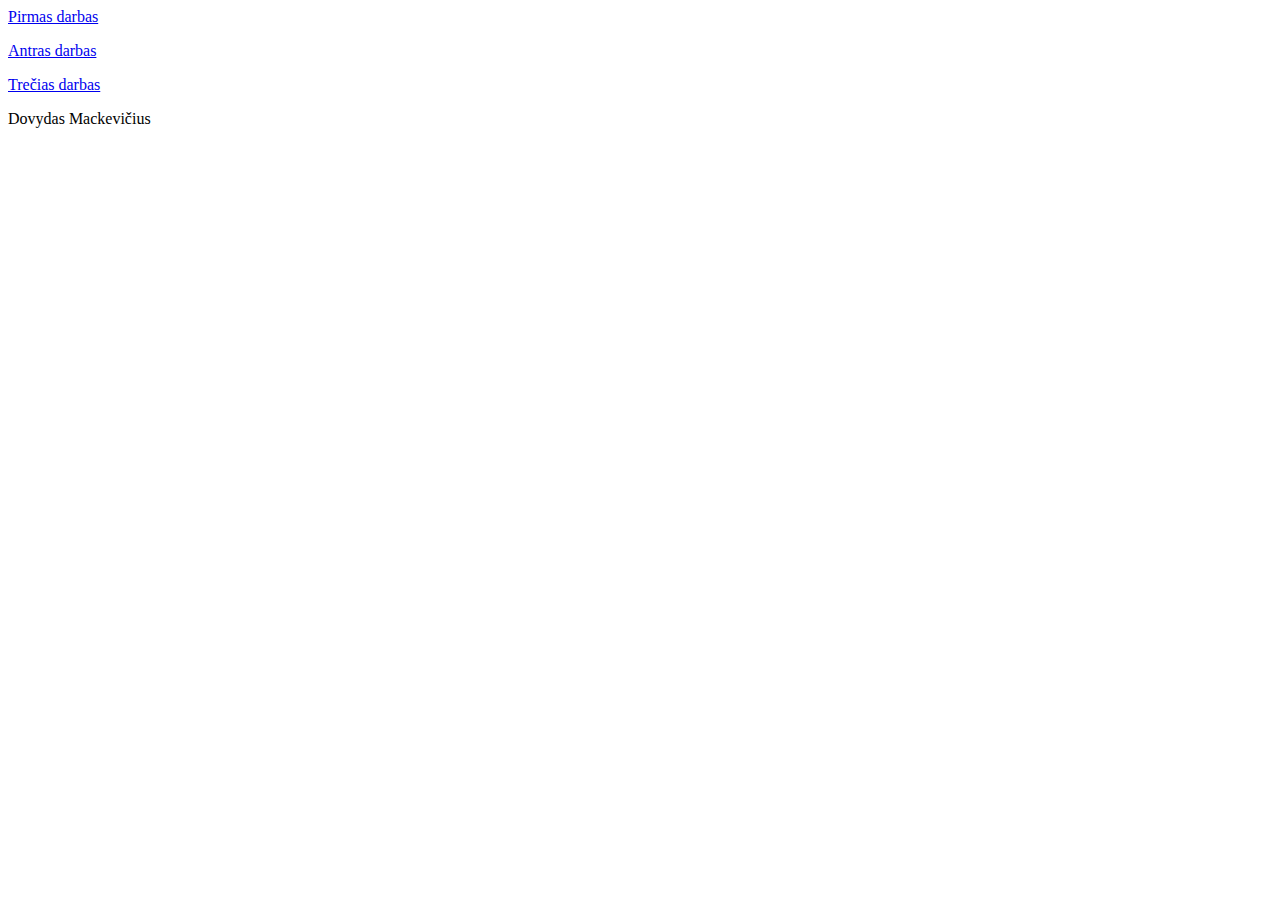
<file: index.html>
<head>
    <meta charset="utf-8">
    <title>Mano darbai</title>
</head>
<body>
    <p><a href="Pazymiui/Pazymiui/keliones.html">Pirmas darbas</a></p>
    <p><a href="Receptai/katalogas/index.html">Antras darbas</a></p>
    <p><a href="3 pamoka/index.html">Trečias darbas</a></p>
    <p>Dovydas Mackevičius</p>
</body>
</file>
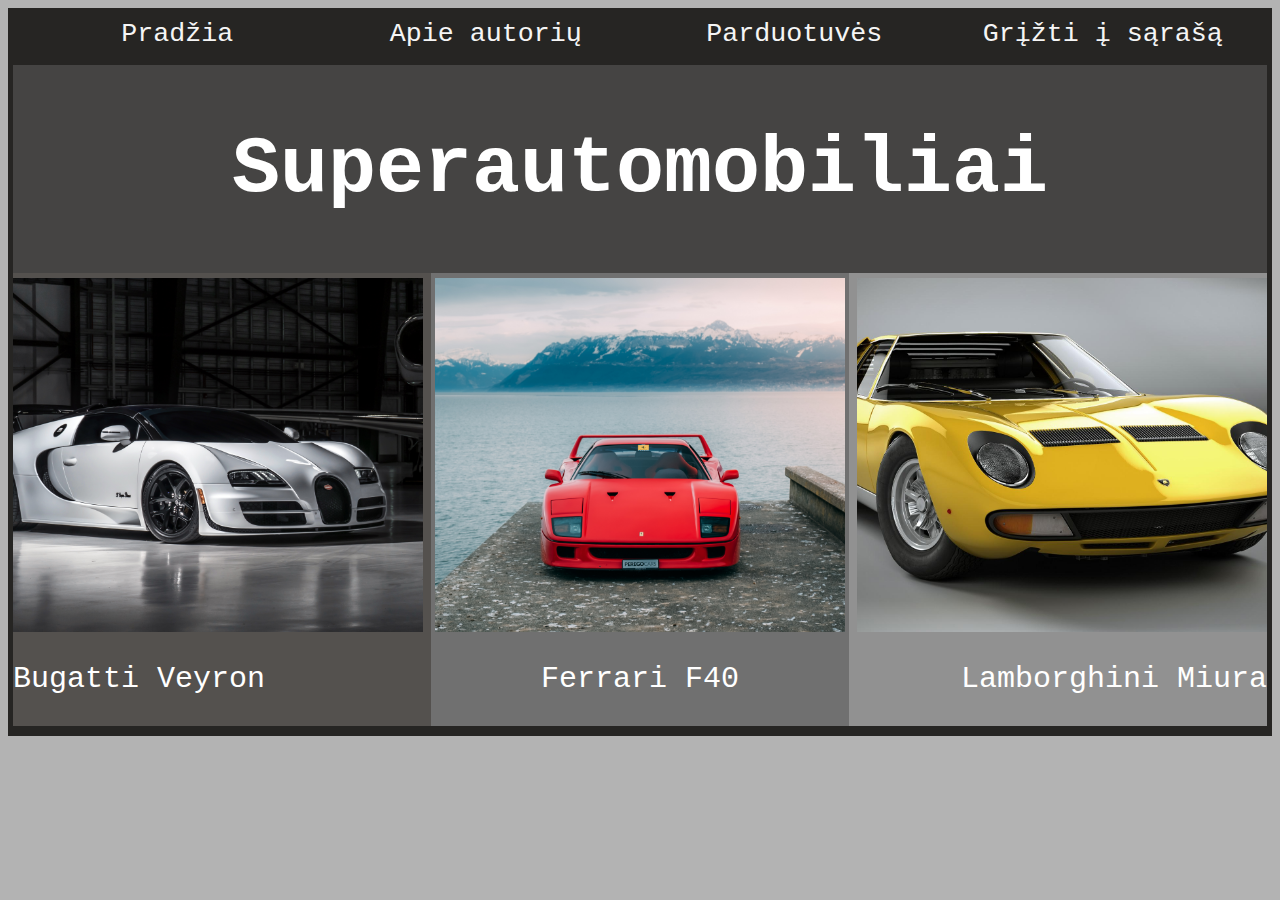
<file: 3 pamoka/index.html>
<html>
    <head>
        <link rel="stylesheet" type="text/css" href="style.css">
        <meta charset="utf-8">
        <title>Supercar</title>

    </head>
    <body>
        <div class="pradzia">
            <table>
                <td><a class="a" href="https://dovmack.github.io/3%20pamoka/index.html">Pradžia</td>
                <td><a class="a" href="https://dovmack.github.io/3%20pamoka/apie.html">Apie autorių</a></td>
                <td><a class="a" href="https://dovmack.github.io/3%20pamoka/babkes.html">Parduotuvės</a></td>
                <td><a class="a" href="https://dovmack.github.io/">Grįžti į sąrašą</td>
            <table>
       </div>
        <div class="dievas"><h1>Superautomobiliai</h1></div>
        <div class="sth">
            <a href="mclaren/index.html">
            <div class="dievas-l">
                <img  src="images/1.jpg" aling="middle">
                <div class="text"><p class="modelis">Bugatti Veyron</p></div>
                
            </div>
        </a>
            <a href="ferrari/index.html">

            <div class="ferrari">
                <img src="images/2.jpg">
                <div class="txt"><p class="modelis">Ferrari F40</p></div>
                
            </div>
        </a>
            <a href="lambo/index.html">
            <div class="lambo">
                <img src="images/3.jpg">
                <div class="txtt"><p class="modelis">Lamborghini Miura</p></div>
            </div>
            </a>
        
        
        </div>  


</body>
</html>
</file>
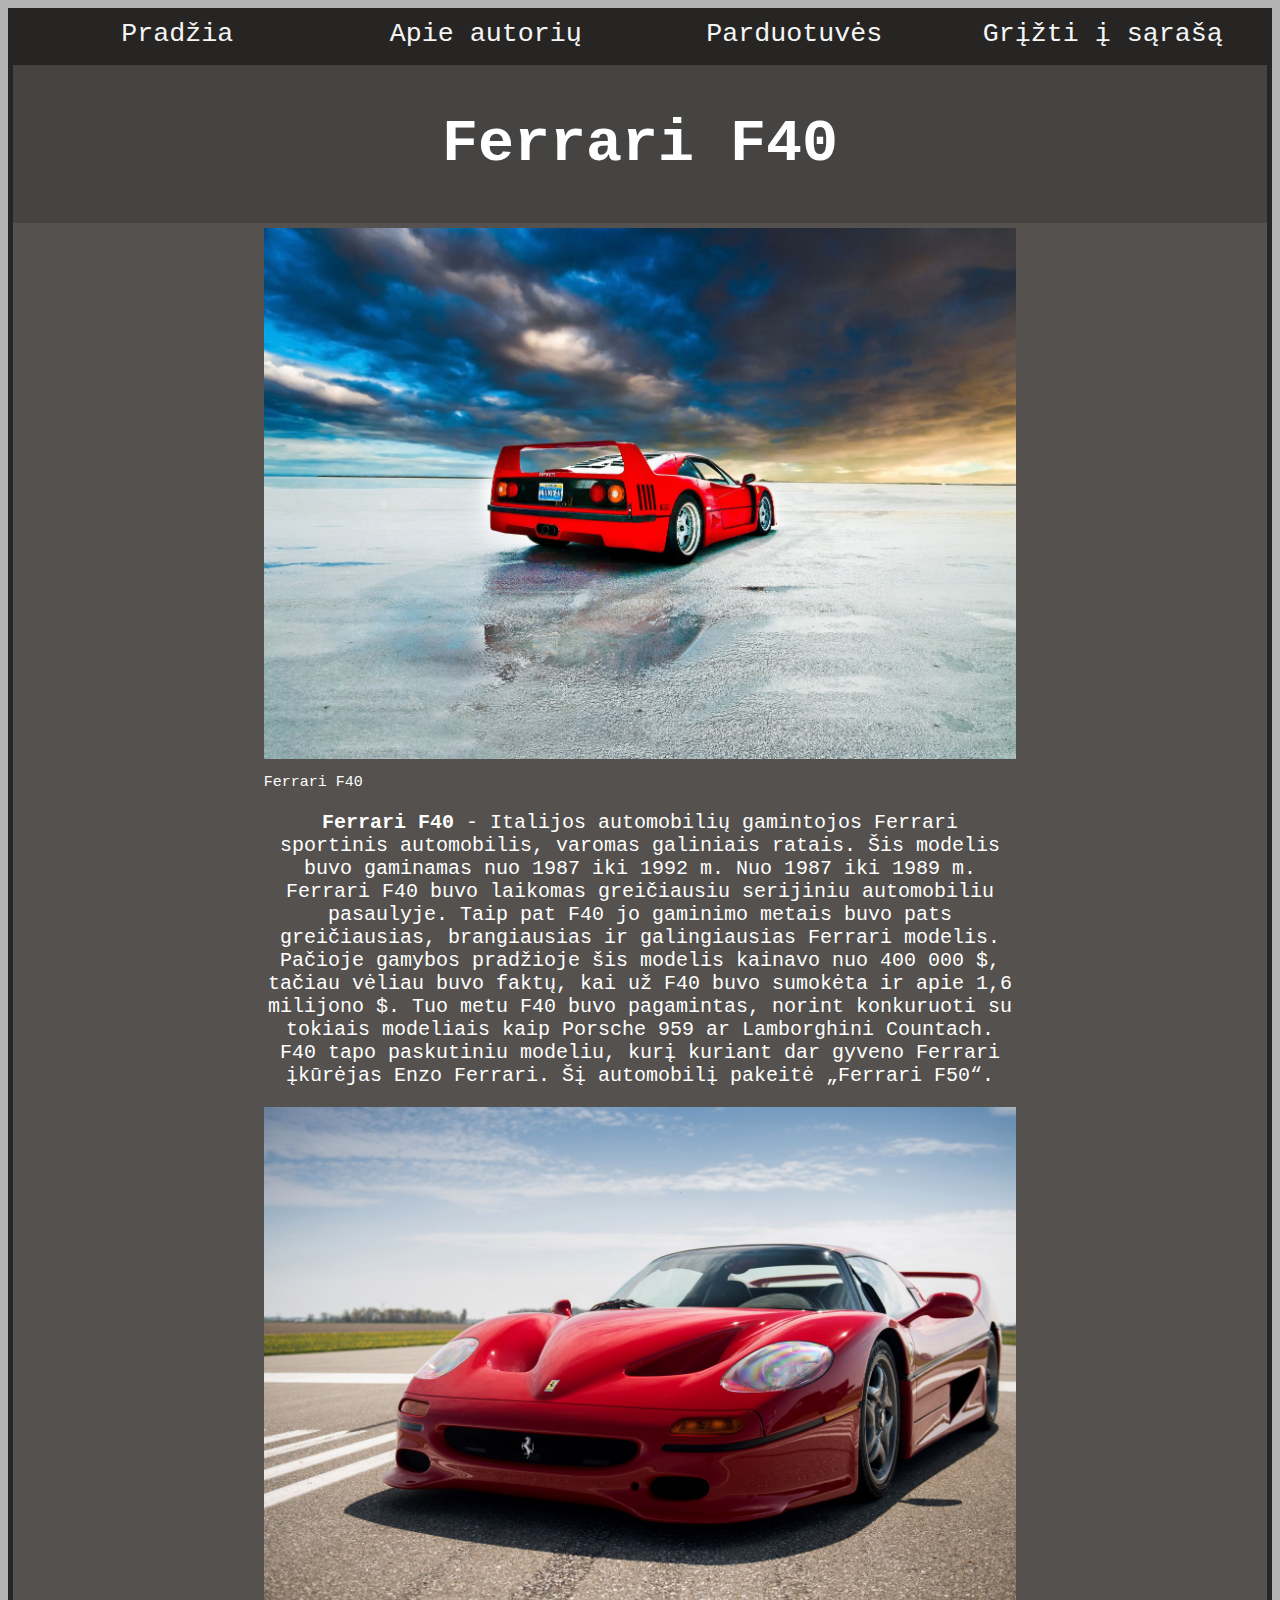
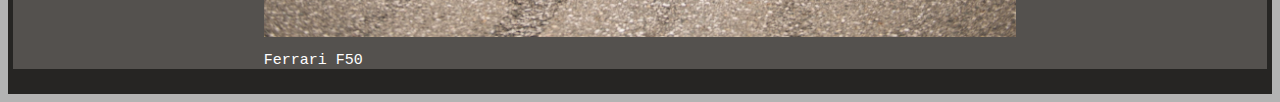
<file: 3 pamoka/ferrari/index.html>
<html>
    <head>
        <meta charset="utf-8">
        <link rel="stylesheet" type="text/css" href="style.css">
        <title>
            Ferrari F40
        </title>
    </head>
    <body>
        <div class="pradzia">
            <table>
                <td><a class="a" href="https://dovmack.github.io/3%20pamoka/index.html">Pradžia</td>
                <td><a class="a" href="https://dovmack.github.io/3%20pamoka/apie.html">Apie autorių</a></td>
                <td><a class="a" href="https://dovmack.github.io/3%20pamoka/babkes.html">Parduotuvės</a></td>
                <td><a class="a" href="https://dovmack.github.io/">Grįžti į sąrašą</td>
            <table>
       </div>
       
       <div class="dievas"><h1>Ferrari F40</h1></div>
       <div class="dievas-l">
           <img src="images/1.jpg">
           <p style="font-size: 15px; margin-left: 20%; text-align: left;;">Ferrari F40</p>
           <p class="text"><b>Ferrari F40</b> - Italijos automobilių gamintojos Ferrari sportinis automobilis, varomas galiniais ratais. Šis modelis buvo gaminamas nuo 1987 iki 1992 m. Nuo 1987 iki 1989 m. Ferrari F40 buvo laikomas greičiausiu serijiniu automobiliu pasaulyje. Taip pat F40 jo gaminimo metais buvo pats greičiausias, brangiausias ir galingiausias Ferrari modelis.

            Pačioje gamybos pradžioje šis modelis kainavo nuo 400 000 $, tačiau vėliau buvo faktų, kai už F40 buvo sumokėta ir apie 1,6 milijono $.
            
            Tuo metu F40 buvo pagamintas, norint konkuruoti su tokiais modeliais kaip Porsche 959 ar Lamborghini Countach. F40 tapo paskutiniu modeliu, kurį kuriant dar gyveno Ferrari įkūrėjas Enzo Ferrari. Šį automobilį pakeitė „Ferrari F50“.</p>
            <img src="images/2.jpg">
            
           <p style="font-size: 15px; margin-left: 20%; text-align: left;;">Ferrari F50</p>
        </div>
    </body>
</html>
</file>
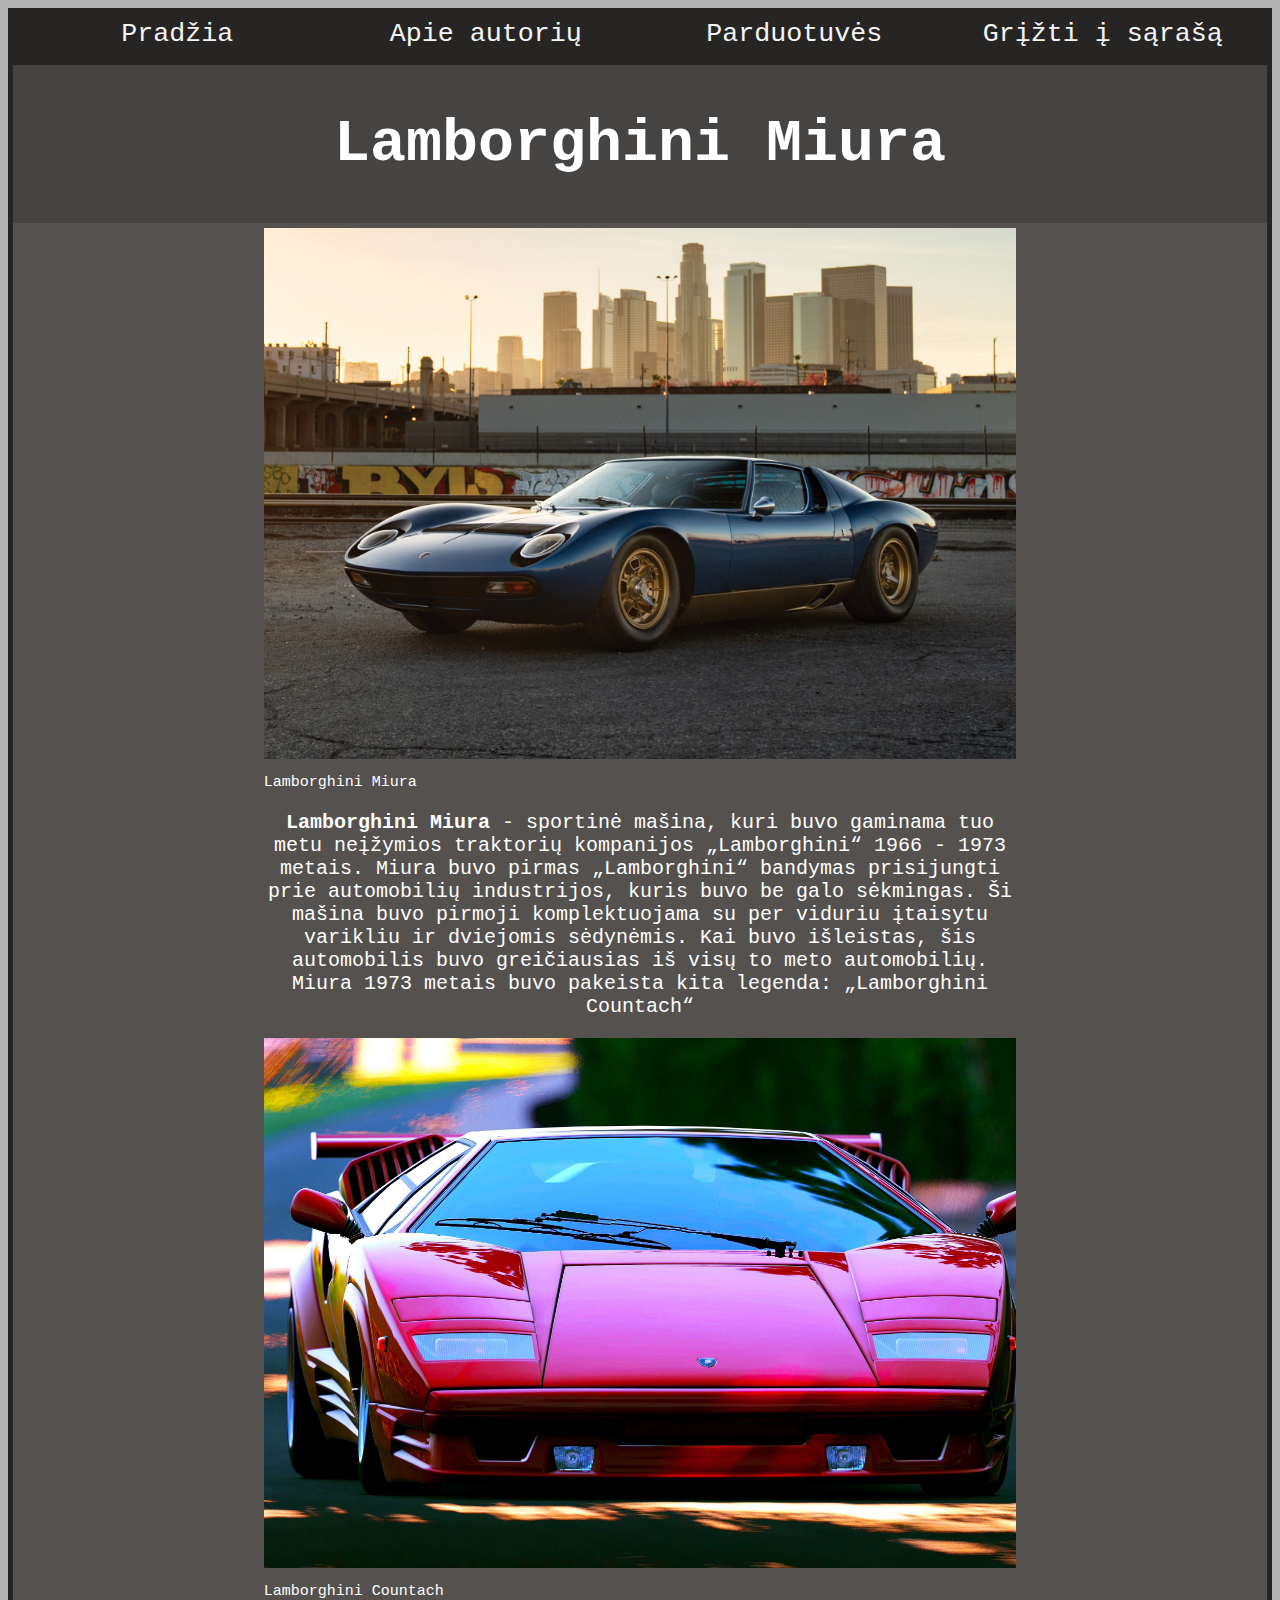
<file: 3 pamoka/lambo/index.html>
<html>
    <head>
        <meta charset="utf-8">
        <link rel="stylesheet" type="text/css" href="style.css">
        <title>
            Lamborghini Miura
        </title>
    </head>
    <body>
        <div class="pradzia">
            <table>
                <td><a class="a" href="https://dovmack.github.io/3%20pamoka/index.html">Pradžia</td>
                <td><a class="a" href="https://dovmack.github.io/3%20pamoka/apie.html">Apie autorių</a></td>
                <td><a class="a" href="https://dovmack.github.io/3%20pamoka/babkes.html">Parduotuvės</a></td>
                <td><a class="a" href="https://dovmack.github.io/">Grįžti į sąrašą</td>
            <table>
       </div>
       
       <div class="dievas"><h1>Lamborghini Miura</h1></div>
       <div class="dievas-l">
           <img src="images/1.jpg">
           <p style="font-size: 15px; margin-left: 20%; text-align: left;;">Lamborghini Miura</p>
           <p class="text"><b>Lamborghini Miura</b> - sportinė mašina, kuri buvo gaminama tuo metu neįžymios traktorių kompanijos „Lamborghini“ 1966 - 1973 metais. Miura buvo pirmas „Lamborghini“ bandymas prisijungti prie automobilių industrijos, kuris buvo be galo sėkmingas. Ši mašina buvo pirmoji komplektuojama su per viduriu įtaisytu varikliu ir dviejomis sėdynėmis. Kai buvo išleistas, šis automobilis buvo greičiausias iš visų to meto automobilių. Miura 1973 metais buvo pakeista kita legenda: „Lamborghini Countach“</p>
            <img src="images/2.jpg">
            
           <p style="font-size: 15px; margin-left: 20%; text-align: left;;">Lamborghini Countach</p>
        </div>
    </body>
</html>
</file>
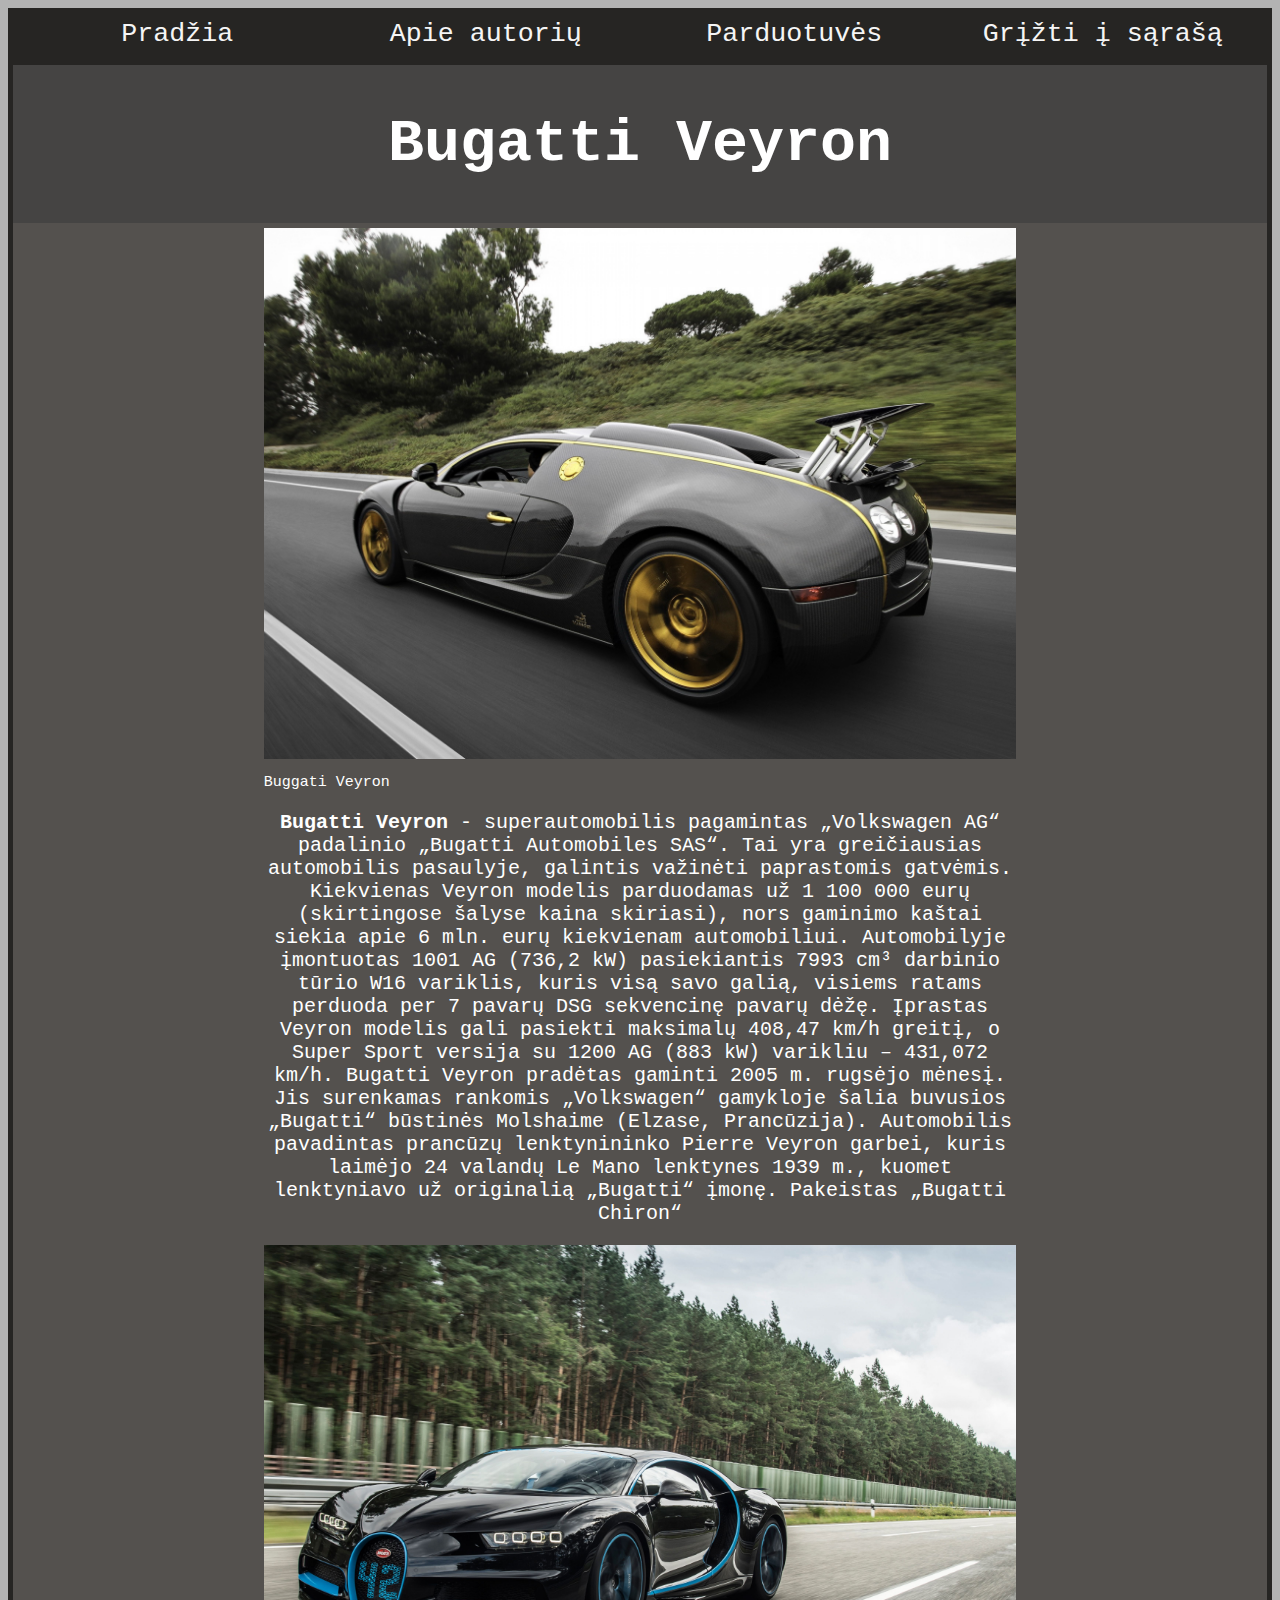
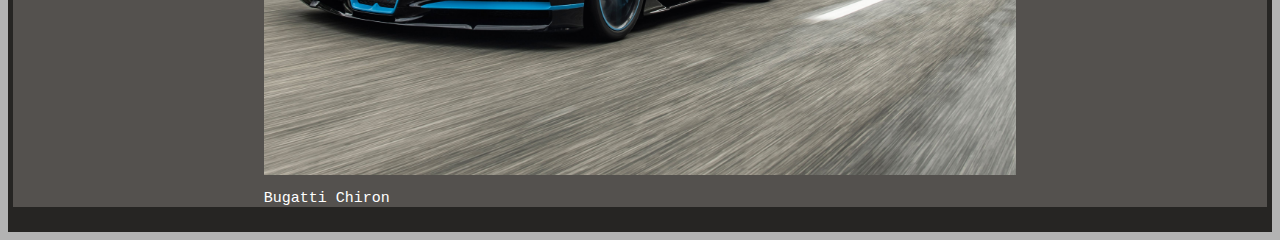
<file: 3 pamoka/mclaren/index.html>
<html>
    <head>
        <meta charset="utf-8">
        <link rel="stylesheet" type="text/css" href="style.css">
        <title>
          Bugatti Veyron
        </title>
    </head>
    <body>
        <div class="pradzia">
            <table>
                <td><a class="a" href="https://dovmack.github.io/3%20pamoka/index.html">Pradžia</td>
                <td><a class="a" href="https://dovmack.github.io/3%20pamoka/apie.html">Apie autorių</a></td>
                <td><a class="a" href="https://dovmack.github.io/3%20pamoka/babkes.html">Parduotuvės</a></td>
                <td><a class="a" href="https://dovmack.github.io/">Grįžti į sąrašą</td>
            <table>
       </div>
       
       <div class="dievas"><h1>Bugatti Veyron</h1></div>
       <div class="dievas-l">
           <img src="images/1.jpg">
           <p style="font-size: 15px; margin-left: 20%; text-align: left;;">Buggati Veyron</p>
           <p class="text"><b>Bugatti Veyron</b> - superautomobilis pagamintas „Volkswagen AG“ padalinio „Bugatti Automobiles SAS“. Tai yra greičiausias automobilis pasaulyje, galintis važinėti paprastomis gatvėmis. Kiekvienas Veyron modelis parduodamas už 1 100 000 eurų (skirtingose šalyse kaina skiriasi), nors gaminimo kaštai siekia apie 6 mln. eurų kiekvienam automobiliui. Automobilyje įmontuotas 1001 AG (736,2 kW) pasiekiantis 7993 cm³ darbinio tūrio W16 variklis, kuris visą savo galią, visiems ratams perduoda per 7 pavarų DSG sekvencinę pavarų dėžę. Įprastas Veyron modelis gali pasiekti maksimalų 408,47 km/h greitį, o Super Sport versija su 1200 AG (883 kW) varikliu – 431,072 km/h. Bugatti Veyron pradėtas gaminti 2005 m. rugsėjo mėnesį. Jis surenkamas rankomis „Volkswagen“ gamykloje šalia buvusios „Bugatti“ būstinės Molshaime (Elzase, Prancūzija). Automobilis pavadintas prancūzų lenktynininko Pierre Veyron garbei, kuris laimėjo 24 valandų Le Mano lenktynes 1939 m., kuomet lenktyniavo už originalią „Bugatti“ įmonę. Pakeistas „Bugatti Chiron“</p>
            <img src="images/2.jpg">
            
           <p style="font-size: 15px; margin-left: 20%; text-align: left;;">Bugatti Chiron</p>
        </div>
    </body>
</html>
</file>
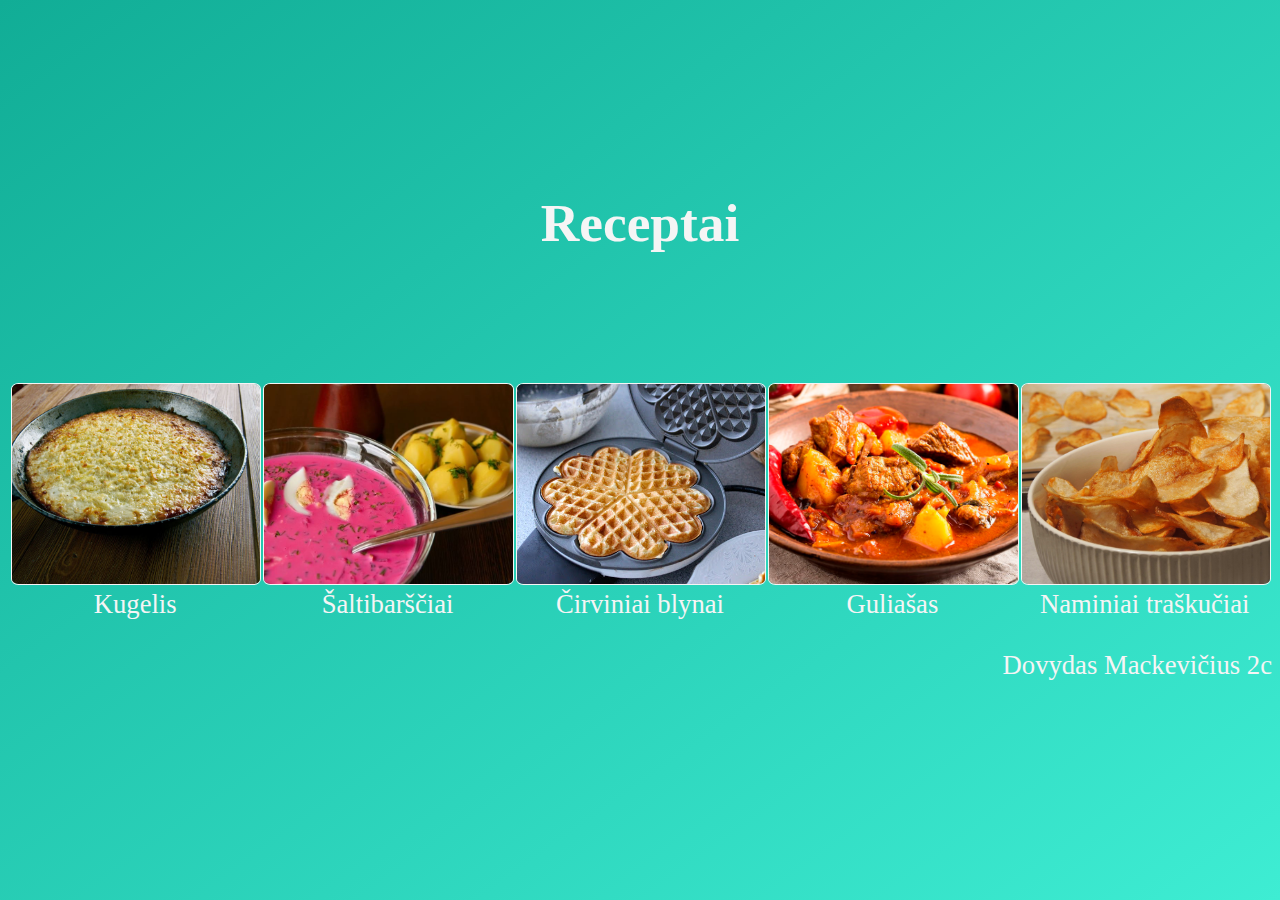
<file: Receptai/katalogas/index.html>
<html>
    <head>
        <title>Mano receptų knyga</title>
        <meta cherset="utf-8">
        <link rel="stylesheet" type="text/css" href="mystyle.css">
    </head>
    <body>
        <h1 class="opa">Receptai</h1>
        <table class="table">
            <tr>
                <th class="td"><a href="antras.html"><img class="VOPA" src="images/kugelis.jpg"></th></a>
                <th class="td"><a href="pirmas.html"><img class="VOPA" src="images/salti.jpg"></th></a>
                <th class="td"><a href="trecias.html"><img class="VOPA" src="images/cirvai.jpg"></th></a>
                <th class="td"><a href="https://www.beatosvirtuve.lt/receptai/letas-mesos-troskinys-guliasas/"><img class="VOPA" src="images/gulias.jpg"></th></a>
                <th class="td"><a href="https://worldrecipes.eu/lt/naminiai-bulviu-traskuciai"><img class="VOPA" src="images/cipsai.jpg"></th></a>
            
            </tr>
            <tr>
                <td class="td"><a href="antras.html">Kugelis</a></td>
                <td class="td"><a href="pirmas.html">Šaltibarščiai</a></td class="td">
                <td class="td"><a href="trecias.html">Čirviniai blynai</a></td class="td">
                <td class="td"><a href="https://www.beatosvirtuve.lt/receptai/letas-mesos-troskinys-guliasas/">Guliašas</a></td class="td">
                <td class="td"><a href="https://worldrecipes.eu/lt/naminiai-bulviu-traskuciai">Naminiai traškučiai</a></td class="td">
            </tr>
        </table>
        <p id="OPA" >Dovydas Mackevičius 2c</p>
    </body>

</html>
</file>
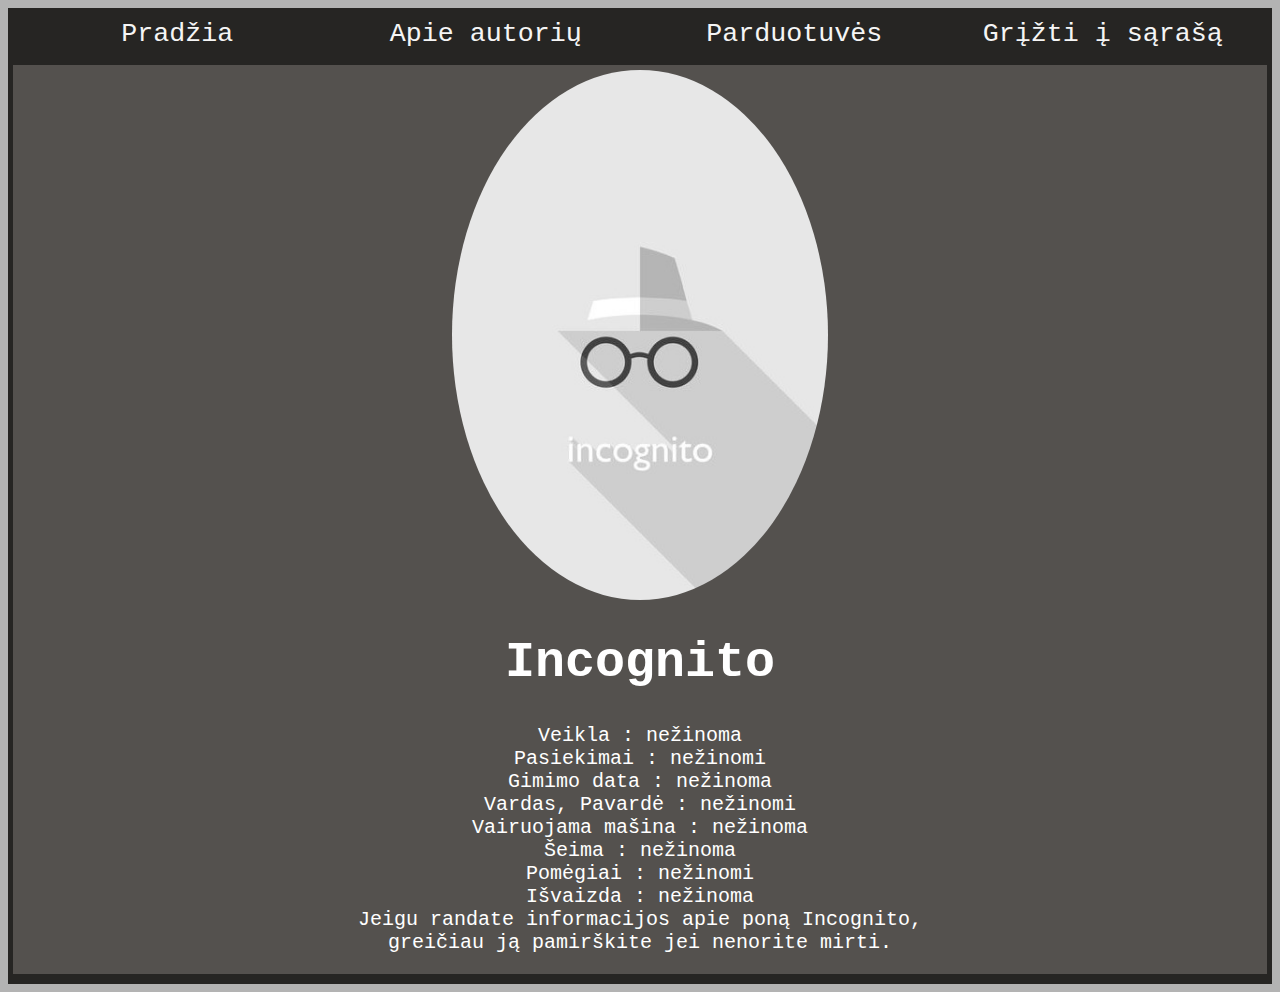
<file: 3 pamoka/apie.html>
<html>
    <head>
        <link rel="stylesheet" type="text/css" href="style.css">
        <meta charset="utf-8">
        <title>Apie</title>

    </head>
    <body>
        <div class="pradzia">
            <table>
                <td><a class="a" href="https://dovmack.github.io/3%20pamoka/index.html">Pradžia</td>
                <td><a class="a" href="https://dovmack.github.io/3%20pamoka/apie.html">Apie autorių</a></td>
                <td><a class="a" href="https://dovmack.github.io/3%20pamoka/babkes.html">Parduotuvės</a></td>
                <td><a class="a" href="https://dovmack.github.io/">Grįžti į sąrašą</td>
            <table>
       </div>
       <div class="dievas-r">
           <img src="images/4.jpg" class="img">
           <h1 style="font-size: 50px;">Incognito</h1>
           <p>Veikla : nežinoma <br>
        Pasiekimai : nežinomi <br>
    Gimimo data : nežinoma <br>
Vardas, Pavardė : nežinomi <br>
Vairuojama mašina : nežinoma <br>
Šeima : nežinoma
<br>Pomėgiai : nežinomi <br>
Išvaizda : nežinoma <br>
Jeigu randate informacijos apie poną Incognito, <br>
greičiau ją pamirškite jei nenorite mirti.</p>
       </div>
       </body>
</html>
</file>
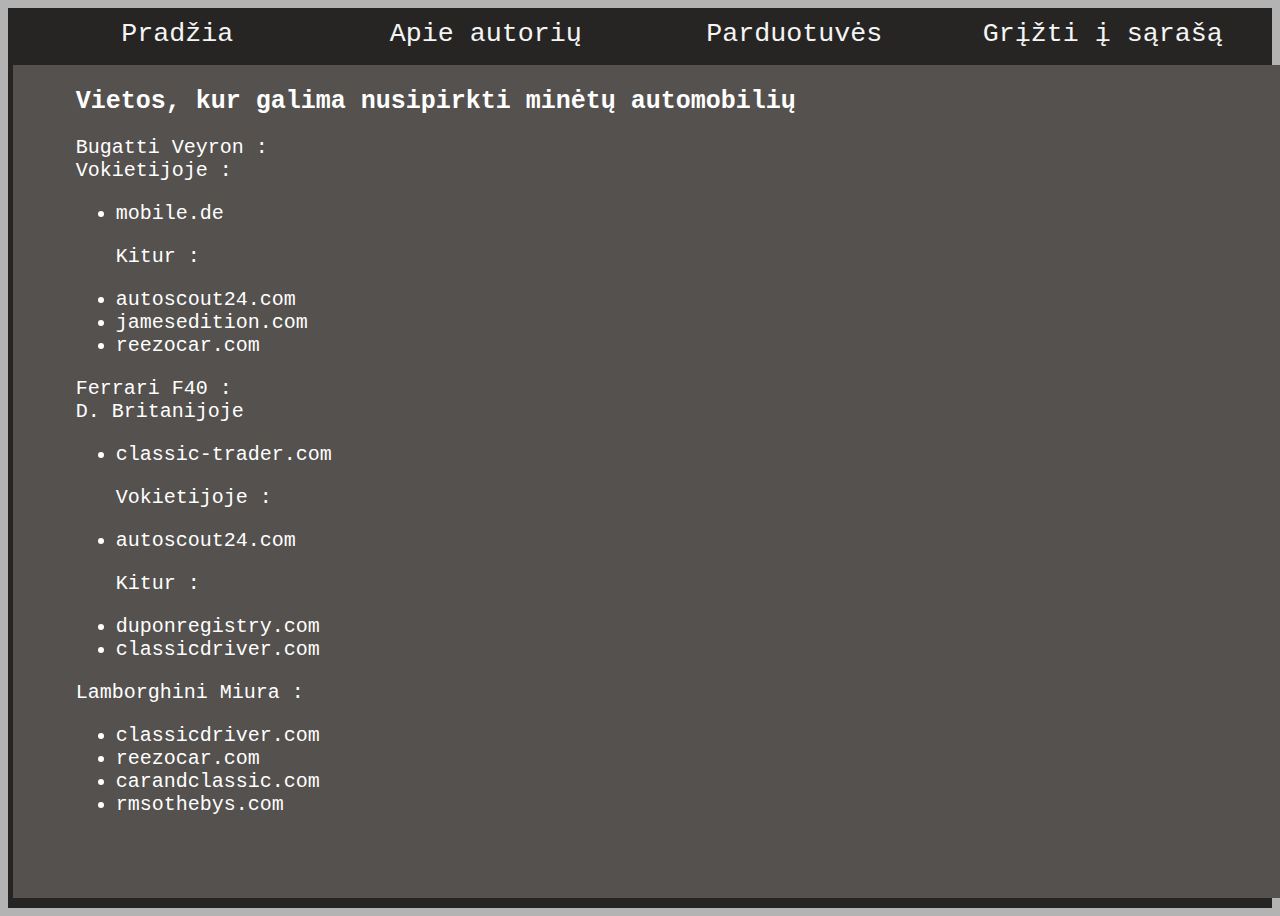
<file: 3 pamoka/babkes.html>
<html>
    <head>
        <link rel="stylesheet" type="text/css" href="style.css">
        <meta charset="utf-8">
        <title>Parduotuvės</title>

    </head>
    <body>
        <div class="pradzia">
            <table>
                <td><a class="a" href="https://dovmack.github.io/3%20pamoka/index.html">Pradžia</td>
                <td><a class="a" href="https://dovmack.github.io/3%20pamoka/apie.html">Apie autorių</a></td>
                <td><a class="a" href="https://dovmack.github.io/3%20pamoka/babkes.html">Parduotuvės</a></td>
                <td><a class="a" href="https://dovmack.github.io/">Grįžti į sąrašą</td>
            <table>
       </div>
       <div class="dievas-m">
           <h1 style="font-size: 25px;">Vietos, kur galima nusipirkti minėtų automobilių</h1>
           <p>Bugatti Veyron : <br> Vokietijoje :</p>
        <ul>
            
 
            <li><a href="https://suchen.mobile.de/fahrzeuge/details.html?id=226785378&damageUnrepaired=NO_DAMAGE_UNREPAIRED&isSearchRequest=true&makeModelVariant1.makeId=4350&makeModelVariant1.modelId=3&pageNumber=1&scopeId=C&sfmr=false&action=topOfPage&top=1:1&searchId=1d2b73ce-d4de-4b95-daf1-2eaa6ea992ff">mobile.de</a></li>
            <p>Kitur : </p>
            <li><a href="https://www.autoscout24.com/offers/bugatti-veyron-16-4-grand-sport-gasoline-black-35d1429e-6a25-6b1f-e053-e250040a671e?cldtidx=9&cldtsrc=listPage">autoscout24.com</a></li>
            <li><a href="https://www.jamesedition.com/cars/bugatti/veyron/2008-bugatti-veyron-mansory-linea-vincero-d-oro-one-of-a-kind-for-sale-10870704">jamesedition.com</a></li>
            <li><a href="https://www.reezocar.com/en/voiture-occasion/bugatti-bugatti-RZCATMDE252692608.html">reezocar.com</a></li>
        </ul>
        <p>Ferrari F40 : <br> D. Britanijoje</p>
        <ul>
            <li><a href="https://www.classic-trader.com/uk/cars/listing/ferrari/f40/f40/1989/176661">classic-trader.com</a></li>
            <p>Vokietijoje : </p>
            <li><a href="https://www.autoscout24.com/offers/ferrari-f40-deutsch-serviceferrari-classische-zertifikat-red-c2960c89-78cc-4a78-bd38-d4bf8f1a2eec?cldtidx=6&cldtsrc=listPage">autoscout24.com</a></li>
            <p>Kitur :</p>
            <li><a href="https://www.dupontregistry.com/autos/listing/1990/ferrari/f40/2213633">duponregistry.com</a></li>
            <li><a href="https://www.classicdriver.com/en/car/ferrari/f40/1991/681204">classicdriver.com</a></li>
        </ul>
        <p>Lamborghini Miura : <br></p>
        <ul>
            <li><a href="https://www.classicdriver.com/en/car/lamborghini/miura/1972/603679">classicdriver.com</a></li>
            <li><a href="https://www.reezocar.com/en/voiture-occasion/lamborghini-miura-RZCATMDE274747697.html">reezocar.com</a></li>
            <li><a href="https://www.carandclassic.co.uk/car/C1123227">carandclassic.com</a></li>
            <li><a href="https://rmsothebys.com/en/auctions/mo16/monterey/lots/r216-1972-lamborghini-miura-p400-sv-by-bertone/382336">rmsothebys.com</a></li>
        </ul>
       </div>
       </body>
</html>
</file>
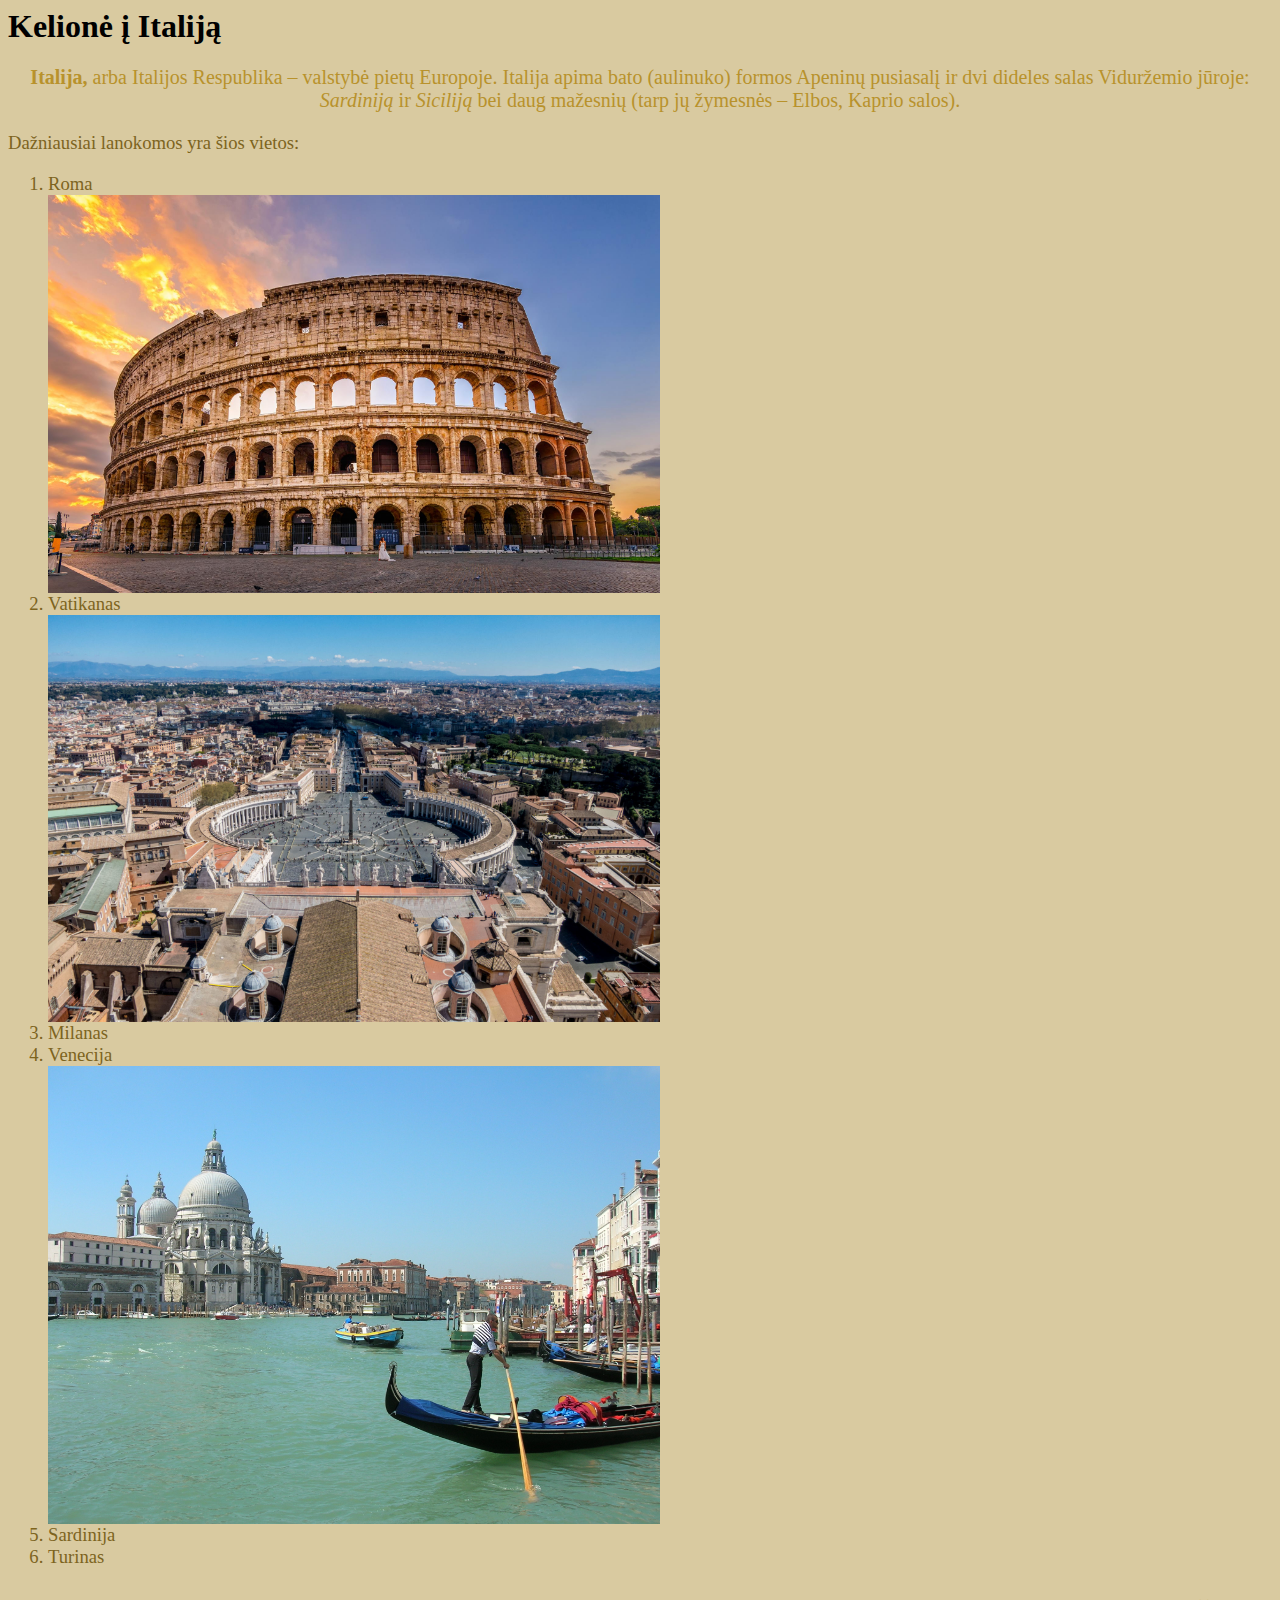
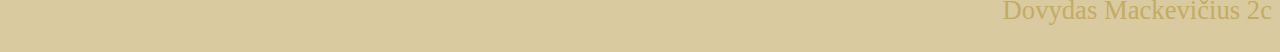
<file: Pazymiui/Pazymiui/keliones.html>
<html>
    <head>
        <title>Kelionės</title>
        <meta charset="utf-8">
        <link rel="stylesheet" type="text/css" href="style.css">
    </head>
    <h1><b>Kelionė į Italiją</b></h1>
    <p class="pirmaklase"><strong>Italija,</strong> arba Italijos Respublika – valstybė pietų Europoje. Italija apima bato (aulinuko) formos Apeninų pusiasalį ir dvi dideles salas Viduržemio jūroje: <i>Sardiniją</i> ir <em>Siciliją</em> bei daug mažesnių (tarp jų žymesnės – Elbos, Kaprio salos).</p>
    <p class="antraklase">Dažniausiai lanokomos yra šios vietos: <br>
        <ol class="antraklase"> 
            <li>Roma</li>
            <img src="images/roma.jpg">
            <li>Vatikanas</li>
            <img src="images/vatikanas.jpg">
            <li>Milanas</li>
            <li>Venecija</li>
            <img src="images/venecija.jpg">
            <li>Sardinija</li>
            <li>Turinas</li>
        </ol>
    </p>
    <p id="vardas">Dovydas Mackevičius 2c</p>
</html>
</file>
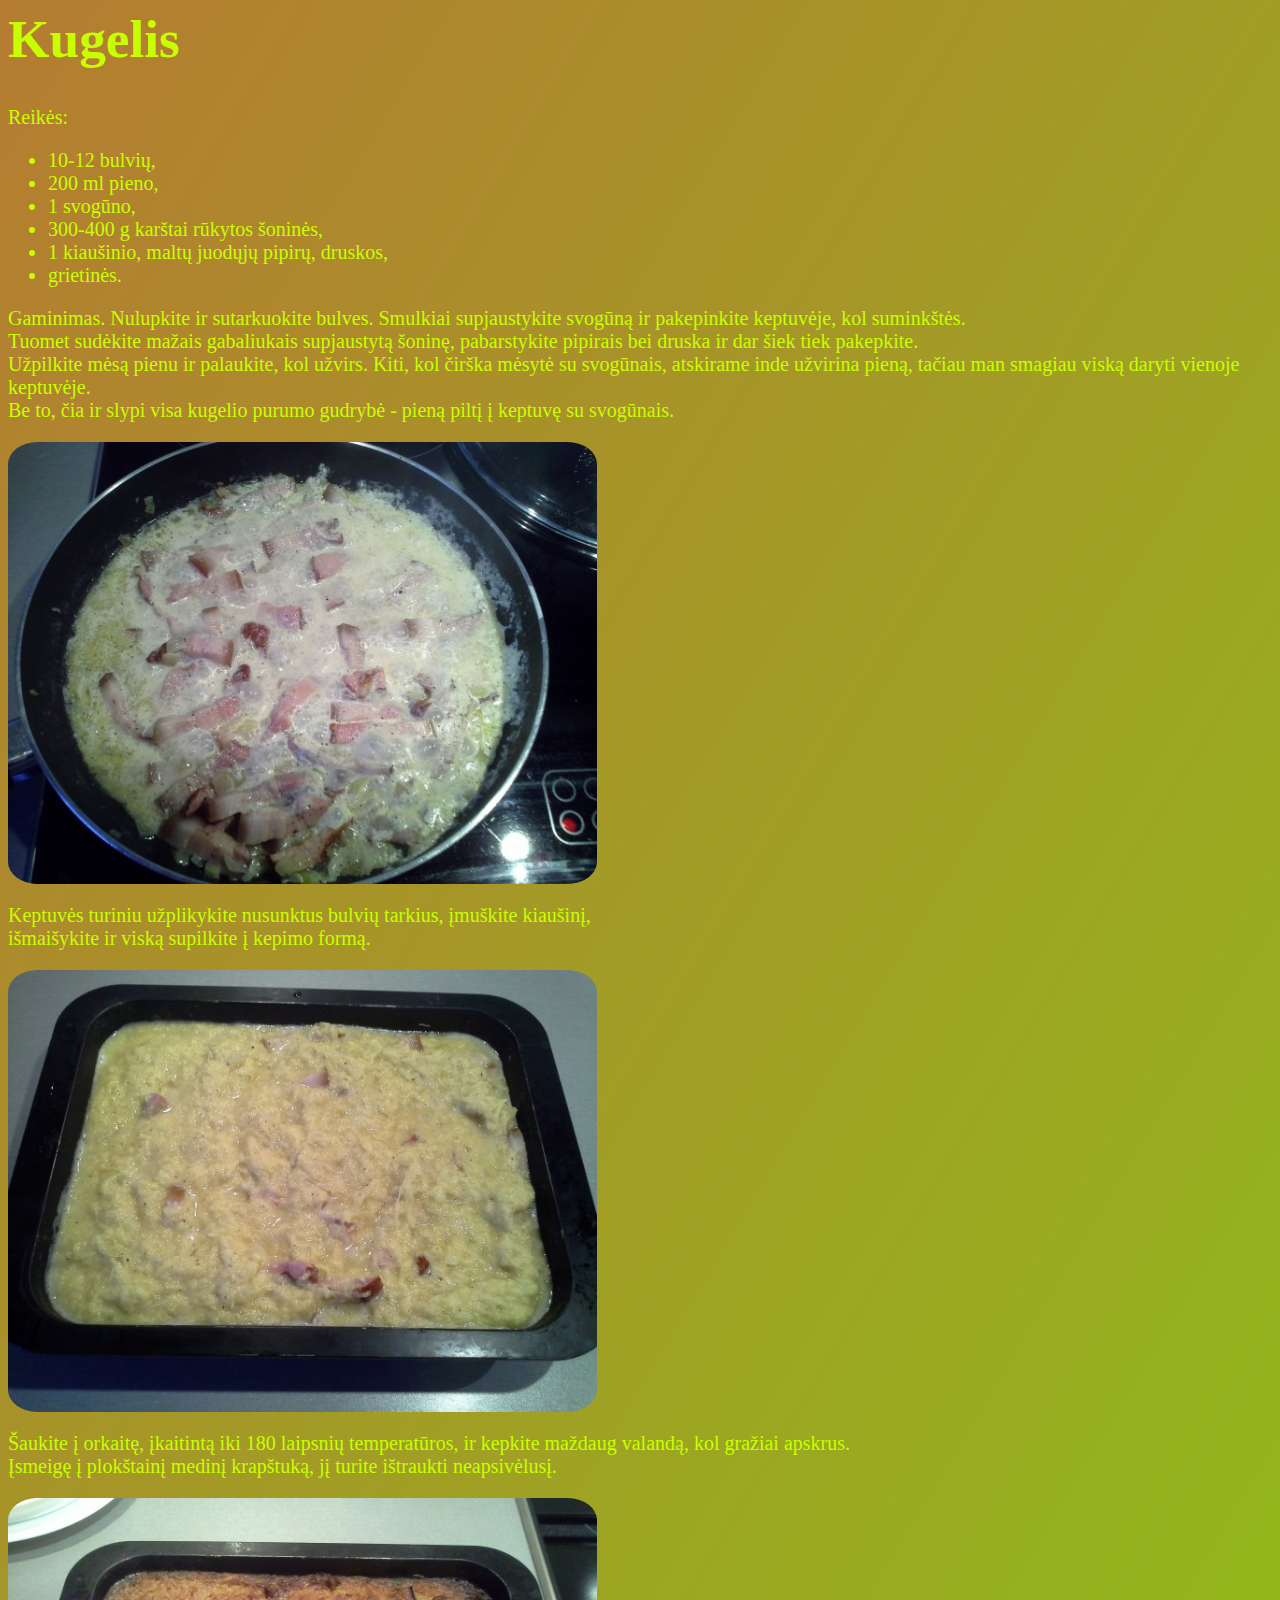
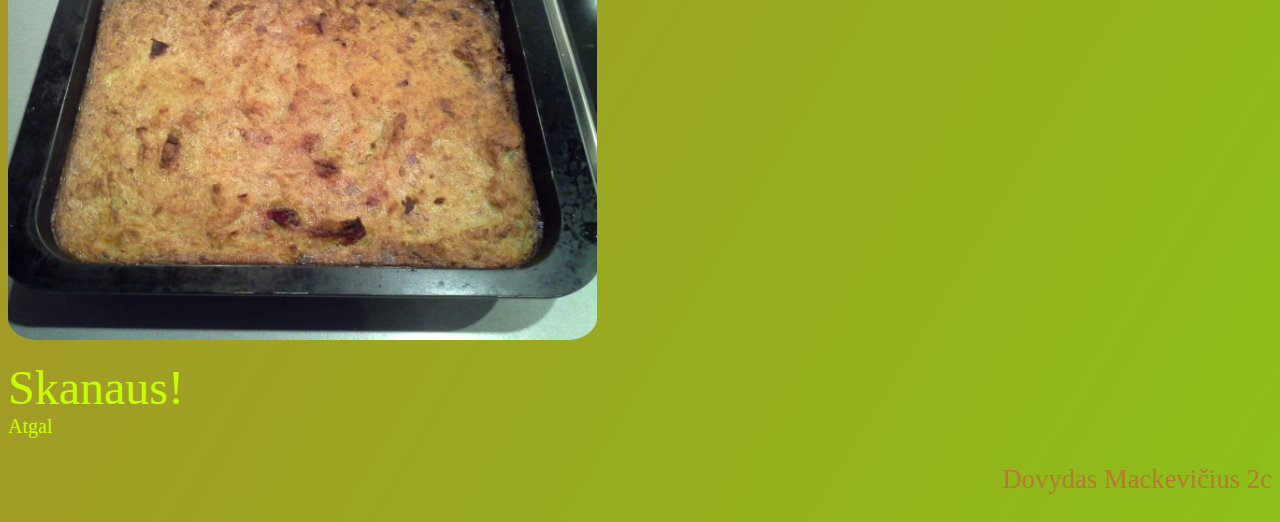
<file: Receptai/katalogas/antras.html>
<html>
    <head>
        <title>Kugelis</title>
        <meta cherset="utf-8">
        <link rel="stylesheet" type="text/css" href="Kugelis/mystyle.css">
    </head>
    <body>
        <h1 class="opa">Kugelis</h1>
        <p>Reikės: <ul><li>10-12 bulvių, </li><li>200 ml pieno, </li><li>1 svogūno, 
            </li><li>300-400 g karštai rūkytos šoninės, 
            </li><li>1 kiaušinio, maltų juodųjų pipirų, druskos, 
            </li><li>grietinės.</li></ul></p>
            <p>Gaminimas. Nulupkite ir sutarkuokite bulves. Smulkiai supjaustykite svogūną ir pakepinkite keptuvėje, kol suminkštės. <br>
                Tuomet sudėkite mažais gabaliukais supjaustytą šoninę, pabarstykite pipirais bei druska ir dar šiek tiek pakepkite. <br>
                Užpilkite mėsą pienu ir palaukite, kol užvirs. Kiti, kol čirška mėsytė su svogūnais, atskirame inde užvirina pieną, tačiau man smagiau viską daryti vienoje keptuvėje. <br>
                Be to, čia ir slypi visa kugelio purumo gudrybė - pieną piltį į keptuvę su svogūnais.</p> <img src="Kugelis/1.jpeg"> <p>Keptuvės turiniu užplikykite nusunktus bulvių tarkius, įmuškite kiaušinį, <br>
                išmaišykite ir viską supilkite į kepimo formą.</p><img src="Kugelis/2.jpeg"><p>Šaukite į orkaitę, įkaitintą iki 180 laipsnių temperatūros, ir kepkite maždaug valandą, kol gražiai apskrus. <br>
                Įsmeigę į plokštainį medinį krapštuką, jį turite ištraukti neapsivėlusį.</p><img src="Kugelis/3.jpeg"><br>
               <p> <font size="22pt">Skanaus!</font> <br>
                <a class="a" href="index.html">Atgal</a>
                </p>
                <p id="OPA" >Dovydas Mackevičius 2c</p>

    </body>
</html>
</file>
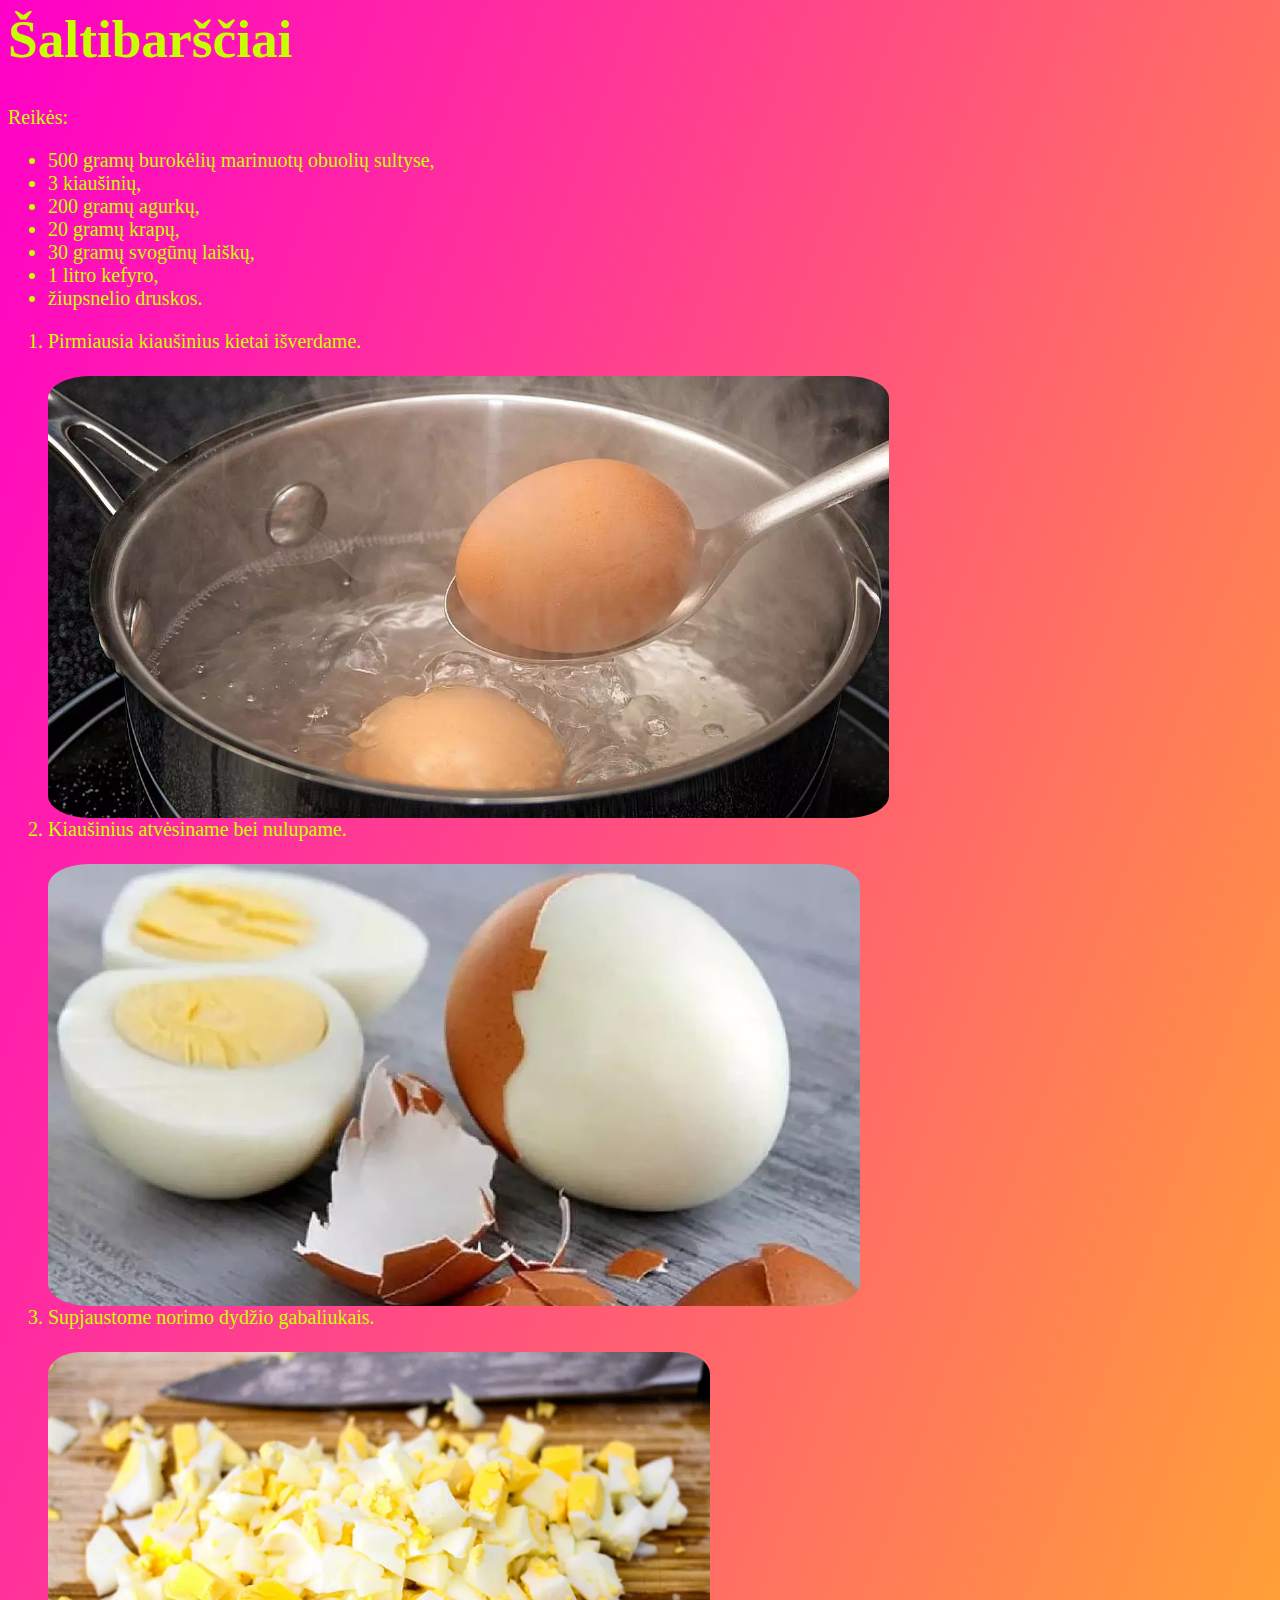
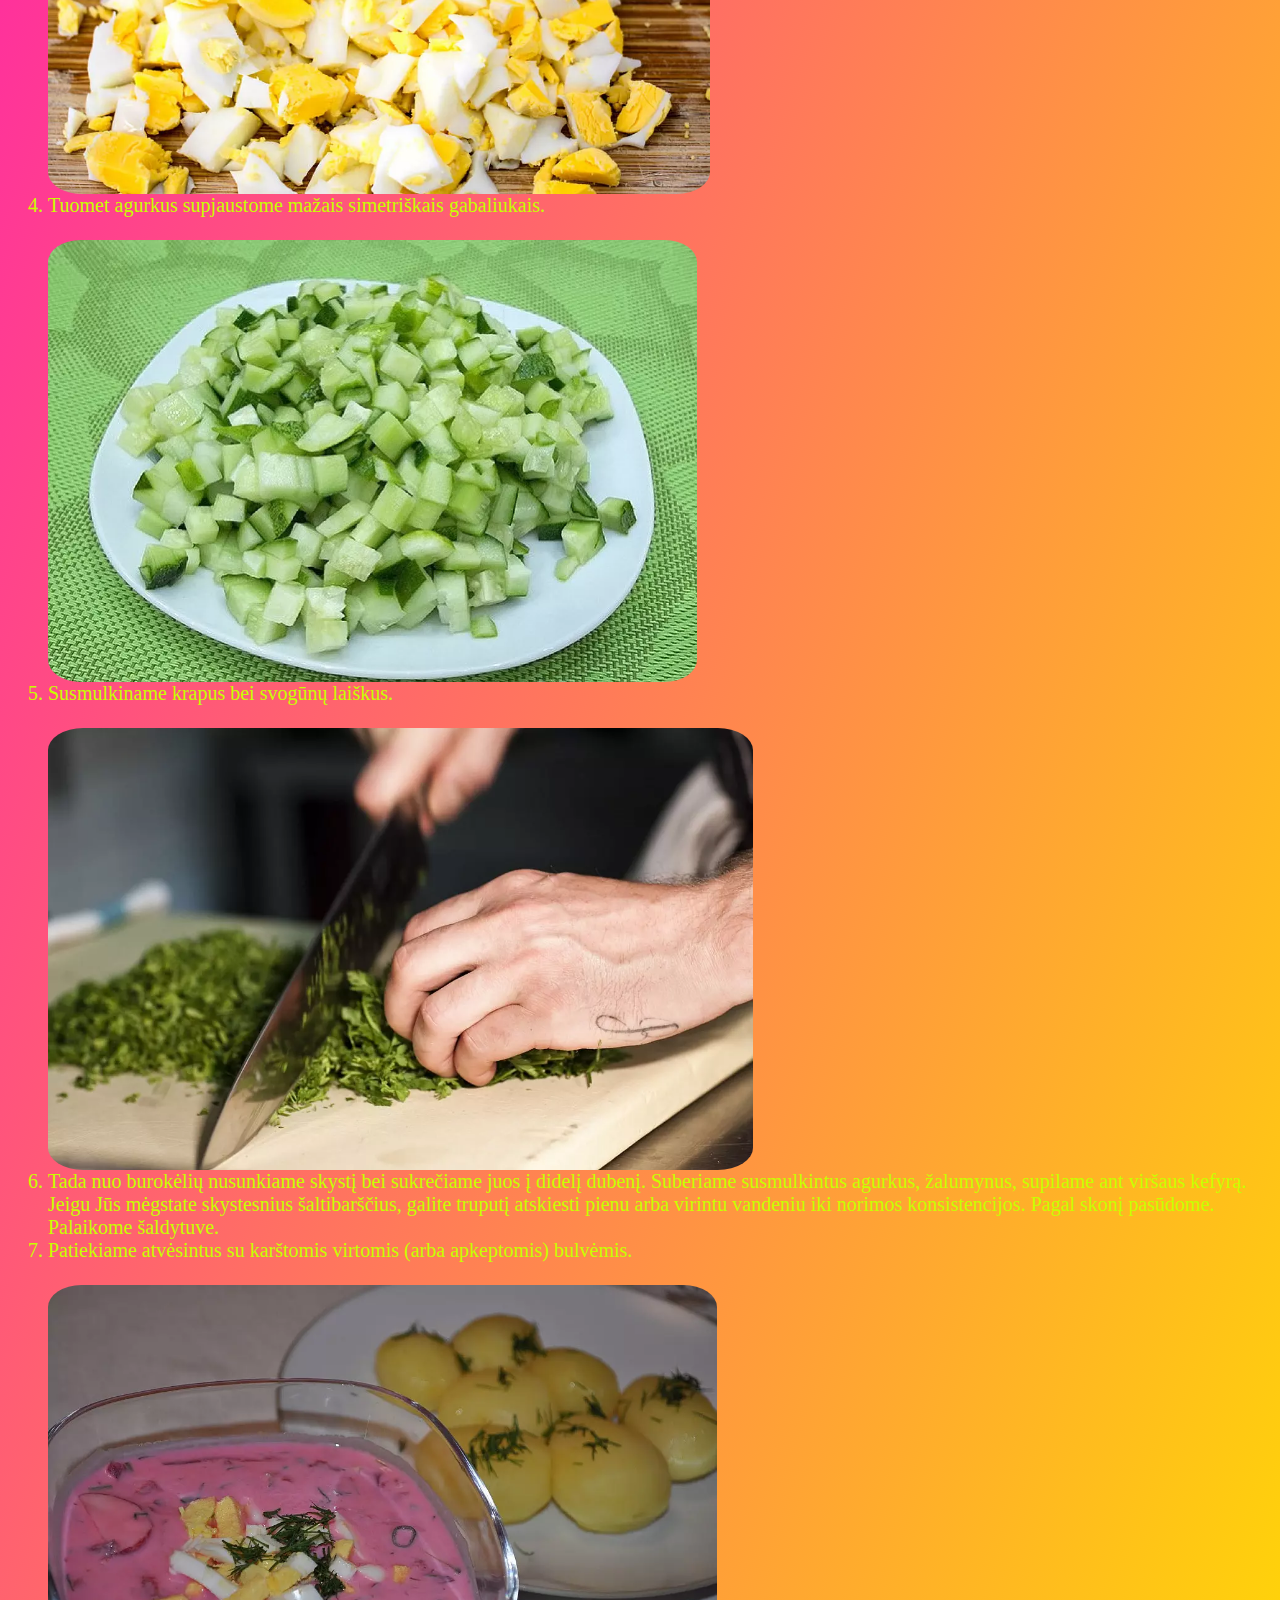
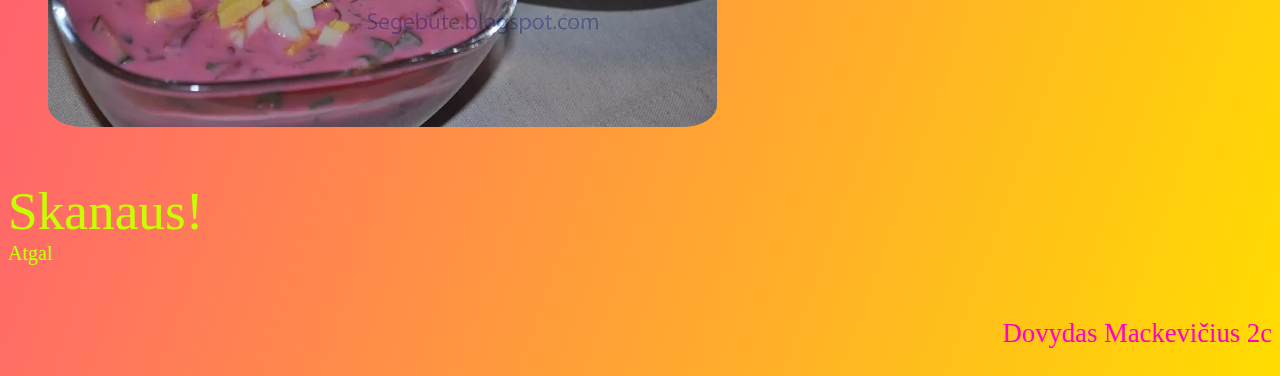
<file: Receptai/katalogas/pirmas.html>
<html>
    <head>
        <title>Šaltibarščiai</title>
        <meta cherset="utf-8">
        <link rel="stylesheet" type="text/css" href="saltibarsciai/mystyle.css">
    </head>
    <body>
        <h1 class="opa">Šaltibarščiai</h1>
        <p>Reikės: 
        <ul>
            <li>500 gramų burokėlių marinuotų obuolių sultyse, </li>
            <li>3 kiaušinių,</li>
            <li>200 gramų agurkų, </li>
            <li>20 gramų krapų, </li>
            <li>30 gramų svogūnų laiškų, </li>
            <li>1 litro kefyro, </li>
            <li>žiupsnelio druskos. </li>
        </ul>
        <ol>
            <li>Pirmiausia kiaušinius kietai išverdame.</li><br>
            <img src="saltibarsciai/1.jpeg">
            <li>Kiaušinius atvėsiname bei nulupame.</li><br>
            <img src="saltibarsciai/2.jpeg">
            <li>Supjaustome norimo dydžio gabaliukais.</li><br>
            <img src="saltibarsciai/3.jpeg">
            <li>Tuomet agurkus supjaustome mažais simetriškais gabaliukais.</li><br>
            <img src="saltibarsciai/4.jpeg">
            <li>Susmulkiname krapus bei svogūnų laiškus.</li><br>
            <img src="saltibarsciai/5.jpeg">
            <li>Tada nuo burokėlių nusunkiame skystį bei sukrečiame juos į didelį dubenį. Suberiame susmulkintus agurkus, žalumynus, supilame ant viršaus kefyrą. Jeigu Jūs mėgstate skystesnius šaltibarščius, galite truputį atskiesti pienu arba virintu vandeniu iki norimos konsistencijos. Pagal skonį pasūdome. Palaikome šaldytuve.</li>
            <li>Patiekiame atvėsintus su karštomis virtomis (arba apkeptomis) bulvėmis. </li><br>
            <img src="saltibarsciai/6.jpeg">
        </ol>
    </p>
    <p class="opa">Skanaus!<br>
                <a class="a" href="index.html">Atgal</a>
                </p>
                <p id="OPA" >Dovydas Mackevičius 2c</p>

    </body>
</html>
</file>
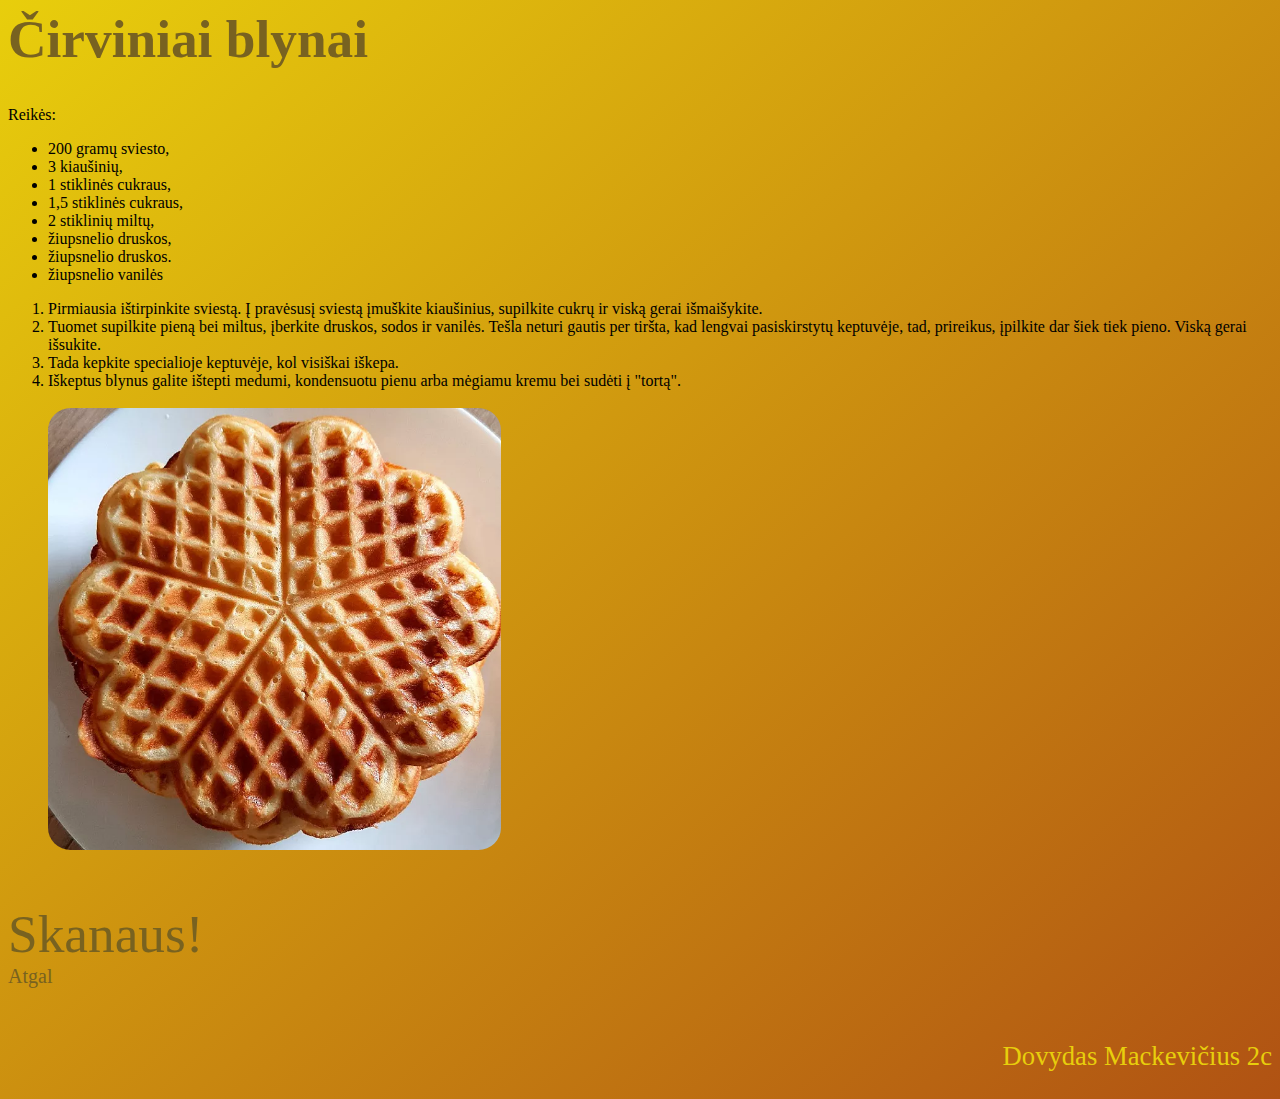
<file: Receptai/katalogas/trecias.html>
<html>
    <head>
        <title>Čirviniai blynai</title>
        <meta cherset="utf-8">
        <link rel="stylesheet" type="text/css" href="cirviniai blynai/mystyle.css">
    </head>
    <body>
        <h1 class="opa">Čirviniai blynai</h1>
        <p>Reikės: 
        <ul>
            <li>200 gramų sviesto, </li>
            <li>3 kiaušinių,</li>
            <li>1 stiklinės cukraus, </li>
            <li>1,5 stiklinės cukraus, </li>
            <li>2 stiklinių miltų, </li>
            <li>žiupsnelio druskos, </li>
            <li>žiupsnelio druskos. </li>
            <li>žiupsnelio vanilės</li>
        </ul>
        <ol>
            <li>Pirmiausia ištirpinkite sviestą. Į pravėsusį sviestą įmuškite kiaušinius, supilkite cukrų ir viską gerai išmaišykite.</li>
            <li>Tuomet supilkite pieną bei miltus, įberkite druskos, sodos ir vanilės. Tešla neturi gautis per tiršta, kad lengvai pasiskirstytų keptuvėje, tad, prireikus, įpilkite dar šiek tiek pieno. Viską gerai išsukite.</li>
            <li>Tada kepkite specialioje keptuvėje, kol visiškai iškepa.</li>
            <li>Iškeptus blynus galite ištepti medumi, kondensuotu pienu arba mėgiamu kremu bei sudėti į "tortą".</li> <br>
            <img src="cirviniai blynai/1.jpeg">
        </ol>
    </p>
    <p class="opa">Skanaus!<br>
                <a class="a" href="index.html">Atgal</a>
                </p>
                <p id="OPA" >Dovydas Mackevičius 2c</p>
    </body>
</html>
</file>
<file: 3 pamoka/style.css>
.pradzia
{
    background: #262523;
    text-align: right;
    color: white;
 
    font-family: Courier;
    padding-left: 5px;
    padding-right: 5px;
    padding-bottom: 5px;

}


.dievas
{
    padding: 5px;
    background: #454443;
    text-align:  center;
    color: white;
    font-size: 40px;
    font-family: Courier;
}
.dievas-l
{
    text-align: left; 
    padding-top: 5px;
    background: #54514e;
    color: white;
    width: 33.333333333333333333333333333333333333333333333333333333333333333333333333333333333333333333333333333333333333333333333333333333333333333333333333333333333333333333333333333333333333333333333333333333%;
    float: left;
}
img
{
    width: 98%;
    height: 40%;
    object-fit:cover;
    margin: auto;

   
}
.img
{
    width: 30%;
    height: 60%;
    object-fit:cover;
    border-radius: 50%;
   margin-left: auto;
   margin-right: auto;
}
.sth
{
    width: 100%;
    display: block;
}
.text
{
    color: white;
    font-size: 70px;
    font-family: Courier;
    background: #54514e;
    font-size: 20px;
    font-family: Courier;


}
body
{
    background: #b3b3b3
}
table {
    border-collapse: separate;
    white-space: normal;
    line-height: normal;
    font-weight: normal;
    font-size: medium;
    font-style: normal;
    text-align: start;
    border-spacing: 10px;
    font-variant: normal;
    background: #262523;
    text-align: right;
    color: white;
    width: 100%;
 
    font-family: Courier;
    padding-left: 5px;
    padding-right: 5px;
    padding-bottom: 5px;

}
.a
{
    text-decoration: none;
    color: whitesmoke;
    font-size: 20pt;
    margin-left: auto;
    margin-right: auto;
    margin-top: auto;
   
}
.a:hover
{
    text-decoration: underline;
}
.a.active-item
{
    color:#ebebeb;
}
.modelis
{
    font-size: 30px;
}
td
{
    text-align: center;
    width:25%
}
.ferrari
{
    text-align: center; 
    padding-top: 5px;
    background: #707070;
    color: white;
    width: 33.333333333333333333333333333333333333333333333333333333333333333333333333333333333333333333333333333333333333333333333333333333333333333333333333333333333333333333333333333333333333333333333333333333%;
    float: left;
}
.lambo
{
    text-align: right; 
    padding-top: 5px;
    background: #919191;
    color: white;
    width: 33.333333333333333333333333333333333333333333333333333333333333333333333333333333333333333333333333333333333333333333333333333333333333333333333333333333333333333333333333333333333333333333333333333333%;
    float: left;
}
a
{
    color: white;
    text-decoration: none;
    font-size: 20px;
}
.dievas-r
{
    text-align: center; 
    padding-top: 5px;
    background: #54514e;
    color: white;
    width: 100%;
    float: left;
    font-size: 20px;
}
.dievas-m
{
    padding: 5%;
    text-align: left; 
    padding-top: 5px;
    background: #54514e;
    color: white;
    width: 100%;
    float: left;
    font-size: 20px;
}
a:hover
{
    text-decoration: underline;
}
</file>
<file: 3 pamoka/ferrari/style.css>
.pradzia
{
    background: #262523;
    text-align: right;
    color: white;
 
    font-family: Courier;
    padding-left: 5px;
    padding-right: 5px;
    padding-bottom: 5px;

}


.dievas
{
    padding: 5px;
    background: #454443;
    text-align:  center;
    color: white;
    font-size: 30px;
    font-family: Courier;
}
.dievas-l
{
    text-align: center; 
    padding-top: 5px;
    background: #54514e;
    color: white;
  
}
img
{
    width: 60%;
    height: 60%;
    object-fit:cover;
    margin-left: auto;
    margin-right: auto;
   
}
.sth
{
    width: 100%;
    display: block;
}
.text
{
    color: white;
  
    margin-left: 20%;
    margin-right: 20%;
    background: #54514e;
    font-size: 20px;
    font-family: Courier;


}
body
{
    background: #b3b3b3
}
table {
    border-collapse: separate;
    white-space: normal;
    line-height: normal;
    font-weight: normal;
    font-size: medium;
    font-style: normal;
    text-align: start;
    border-spacing: 10px;
    font-variant: normal;
    background: #262523;
    text-align: right;
    color: white;
    width: 100%;
 
    font-family: Courier;
    padding-left: 5px;
    padding-right: 5px;
    padding-bottom: 5px;

}
.a
{
    text-decoration: none;
    color: whitesmoke;
    font-size: 20pt;
    margin-left: auto;
    margin-right: auto;
    margin-top: auto;
   
}
.a:hover
{
    text-decoration: underline;
}
.modelis
{
    font-size: 30px;
}
td
{
    text-align: center;
    width:25%
}
.ferrari
{
    text-align: center; 
    padding-top: 5px;
    background: #707070;
    color: white;
    width: 33.333333333333333333333333333333333333333333333333333333333333333333333333333333333333333333333333333333333333333333333333333333333333333333333333333333333333333333333333333333333333333333333333333333%;
    float: left;
}
.lambo
{
    text-align: right; 
    padding-top: 5px;
    background: #919191;
    color: white;
    width: 33.333333333333333333333333333333333333333333333333333333333333333333333333333333333333333333333333333333333333333333333333333333333333333333333333333333333333333333333333333333333333333333333333333333%;
    float: left;
}
a
{
    color: white;
    text-decoration: none;
    font-size: 20px;
}
</file>
<file: 3 pamoka/lambo/style.css>
.pradzia
{
    background: #262523;
    text-align: right;
    color: white;
 
    font-family: Courier;
    padding-left: 5px;
    padding-right: 5px;
    padding-bottom: 5px;

}


.dievas
{
    padding: 5px;
    background: #454443;
    text-align:  center;
    color: white;
    font-size: 30px;
    font-family: Courier;
}
.dievas-l
{
    text-align: center; 
    padding-top: 5px;
    background: #54514e;
    color: white;
  
}
img
{
    width: 60%;
    height: 60%;
    object-fit:cover;
    margin-left: auto;
    margin-right: auto;
   
}
.sth
{
    width: 100%;
    display: block;
}
.text
{
    color: white;
  
    margin-left: 20%;
    margin-right: 20%;
    background: #54514e;
    font-size: 20px;
    font-family: Courier;


}
body
{
    background: #b3b3b3
}
table {
    border-collapse: separate;
    white-space: normal;
    line-height: normal;
    font-weight: normal;
    font-size: medium;
    font-style: normal;
    text-align: start;
    border-spacing: 10px;
    font-variant: normal;
    background: #262523;
    text-align: right;
    color: white;
    width: 100%;
 
    font-family: Courier;
    padding-left: 5px;
    padding-right: 5px;
    padding-bottom: 5px;

}
.a
{
    text-decoration: none;
    color: whitesmoke;
    font-size: 20pt;
    margin-left: auto;
    margin-right: auto;
    margin-top: auto;
   
}
.a:hover
{
    text-decoration: underline;
}
.modelis
{
    font-size: 30px;
}
td
{
    text-align: center;
    width:25%
}
.ferrari
{
    text-align: center; 
    padding-top: 5px;
    background: #707070;
    color: white;
    width: 33.333333333333333333333333333333333333333333333333333333333333333333333333333333333333333333333333333333333333333333333333333333333333333333333333333333333333333333333333333333333333333333333333333333%;
    float: left;
}
.lambo
{
    text-align: right; 
    padding-top: 5px;
    background: #919191;
    color: white;
    width: 33.333333333333333333333333333333333333333333333333333333333333333333333333333333333333333333333333333333333333333333333333333333333333333333333333333333333333333333333333333333333333333333333333333333%;
    float: left;
}
a
{
    color: white;
    text-decoration: none;
    font-size: 20px;
}
</file>
<file: 3 pamoka/mclaren/style.css>
.pradzia
{
    background: #262523;
    text-align: right;
    color: white;
 
    font-family: Courier;
    padding-left: 5px;
    padding-right: 5px;
    padding-bottom: 5px;

}


.dievas
{
    padding: 5px;
    background: #454443;
    text-align:  center;
    color: white;
    font-size: 30px;
    font-family: Courier;
}
.dievas-l
{
    text-align: center; 
    padding-top: 5px;
    background: #54514e;
    color: white;
  
}
img
{
    width: 60%;
    height: 60%;
    object-fit:cover;
    margin-left: auto;
    margin-right: auto;
   
}
.sth
{
    width: 100%;
    display: block;
}
.text
{
    color: white;
  
    margin-left: 20%;
    margin-right: 20%;
    background: #54514e;
    font-size: 20px;
    font-family: Courier;


}
body
{
    background: #b3b3b3
}
table {
    border-collapse: separate;
    white-space: normal;
    line-height: normal;
    font-weight: normal;
    font-size: medium;
    font-style: normal;
    text-align: start;
    border-spacing: 10px;
    font-variant: normal;
    background: #262523;
    text-align: right;
    color: white;
    width: 100%;
 
    font-family: Courier;
    padding-left: 5px;
    padding-right: 5px;
    padding-bottom: 5px;

}
.a
{
    text-decoration: none;
    color: whitesmoke;
    font-size: 20pt;
    margin-left: auto;
    margin-right: auto;
    margin-top: auto;
   
}
.a:hover
{
    text-decoration: underline;
}
.modelis
{
    font-size: 30px;
}
td
{
    text-align: center;
    width:25%
}
.ferrari
{
    text-align: center; 
    padding-top: 5px;
    background: #707070;
    color: white;
    width: 33.333333333333333333333333333333333333333333333333333333333333333333333333333333333333333333333333333333333333333333333333333333333333333333333333333333333333333333333333333333333333333333333333333333%;
    float: left;
}
.lambo
{
    text-align: right; 
    padding-top: 5px;
    background: #919191;
    color: white;
    width: 33.333333333333333333333333333333333333333333333333333333333333333333333333333333333333333333333333333333333333333333333333333333333333333333333333333333333333333333333333333333333333333333333333333333%;
    float: left;
}
a
{
    color: white;
    text-decoration: none;
    font-size: 20px;
}
</file>
<file: Receptai/katalogas/mystyle.css>
body
{
    background-image: linear-gradient(to bottom right, #11ad96, #3eedd3);
    color:whitesmoke;
    font-size: 20pt;
    text-align:center;
    margin-top: 15%;
}
.opa
{
   
    color:whitesmoke;
    font-size: 40pt;
    text-align:center;
    margin-top: 15%;
}
a
{
    text-decoration: none;
    color:whitesmoke;
    font-size: 20pt;
    margin-left:auto;
    margin-right:auto;
    margin-top: auto;
    margin-top: 300px;
}
a:hover
{
    text-decoration: underline;
    color: #9effd7;
}
.table 
{
    width: 100%;
    margin-top:10%;
}
.td 
{
   text-align: center;
   width:20%
}
img
{
    margin:auto;
    height:20%;
}
#OPA
{
    text-align: right;
    font-size: 20pt;
    color: whitesmoke;
}
.VOPA
{
    width: 100%;
    height: 200px;
    object-fit:cover;
     border-radius: 3%;
     border: solid 1pt whitesmoke;

  
}


.diva
{
    width:100%;
    height:400px;
}
</file>
<file: Pazymiui/Pazymiui/style.css>
body
{
    background-color:#d9caa0;
}
.pirmaklase
{
    color: #b8922c;
    font-size: 15pt;
    text-align: center;
}
.antraklase
{
    color: #7d641e;
    font-size: 14pt;
    text-align:left;
}
#vardas
{
    text-emphasis: location:bottom;
    font-size: 20pt;
    text-align:right;
    color:#c4ab64;
}
img
{
    width:50%;
    height:auto;
}
</file>
<file: Receptai/katalogas/Kugelis/mystyle.css>
body
{
    background-image: linear-gradient(to bottom right, #b57c31, #8dbf19);
    color:#c8ff00;
    font-size: 15pt;
    text-align:left;
}
.opa
{
    color:#c8ff00;
    font-size: 40pt;
    text-align:left;
}
img
{
    height: 50%;
    border-radius: 5%;
}
.a
{
    color:#c8ff00;
    font-size: 15pt;
    text-align:left;
    text-decoration: none;
}
.a:hover
{
    color:#eaff00;
    font-size: 15pt;
    text-align:left;
    text-decoration: underline;
}
#OPA
{
    text-align: right;

    font-size: 20pt;
    color: #b57c31;
}
</file>
<file: Receptai/katalogas/saltibarsciai/mystyle.css>
body
{
    background-image: linear-gradient(to bottom right, #ff00c8, #ffdd00);
    color:#c8ff00;
    font-size: 15pt;
    text-align:left;
}
.opa
{
    color:#c8ff00;
    font-size: 40pt;
    text-align:left;
}
img
{
    height: 50%;
    border-radius: 5%;
}
.a
{
    color:#c8ff00;
    font-size: 15pt;
    text-align:left;
    text-decoration: none;
}
.a:hover
{
    color:#eaff00;
    font-size: 15pt;
    text-align:left;
    text-decoration: underline;
}
#OPA
{
    text-align: right;

    font-size: 20pt;
    color: #ff00c8;
}
</file>
<file: Receptai/katalogas/cirviniai blynai/mystyle.css>
body
{
    background-image: linear-gradient(to bottom right, #e8ce0c, #b05213);
    color:#786220
    font-size: 15pt;
    text-align:left;
}
.opa
{
    color:#786220;
    font-size: 40pt;
    text-align:left;
}
img
{
    height: 50%;
    border-radius: 5%;
}
.a
{
    color:#786220;
    font-size: 15pt;
    text-align:left;
    text-decoration: none;
}
.a:hover
{
    color:#8c7220;
    font-size: 15pt;
    text-align:left;
    text-decoration: underline;
}
#OPA
{
    text-align: right;

    font-size: 20pt;
    color: #e8ce0c;
}
</file>
